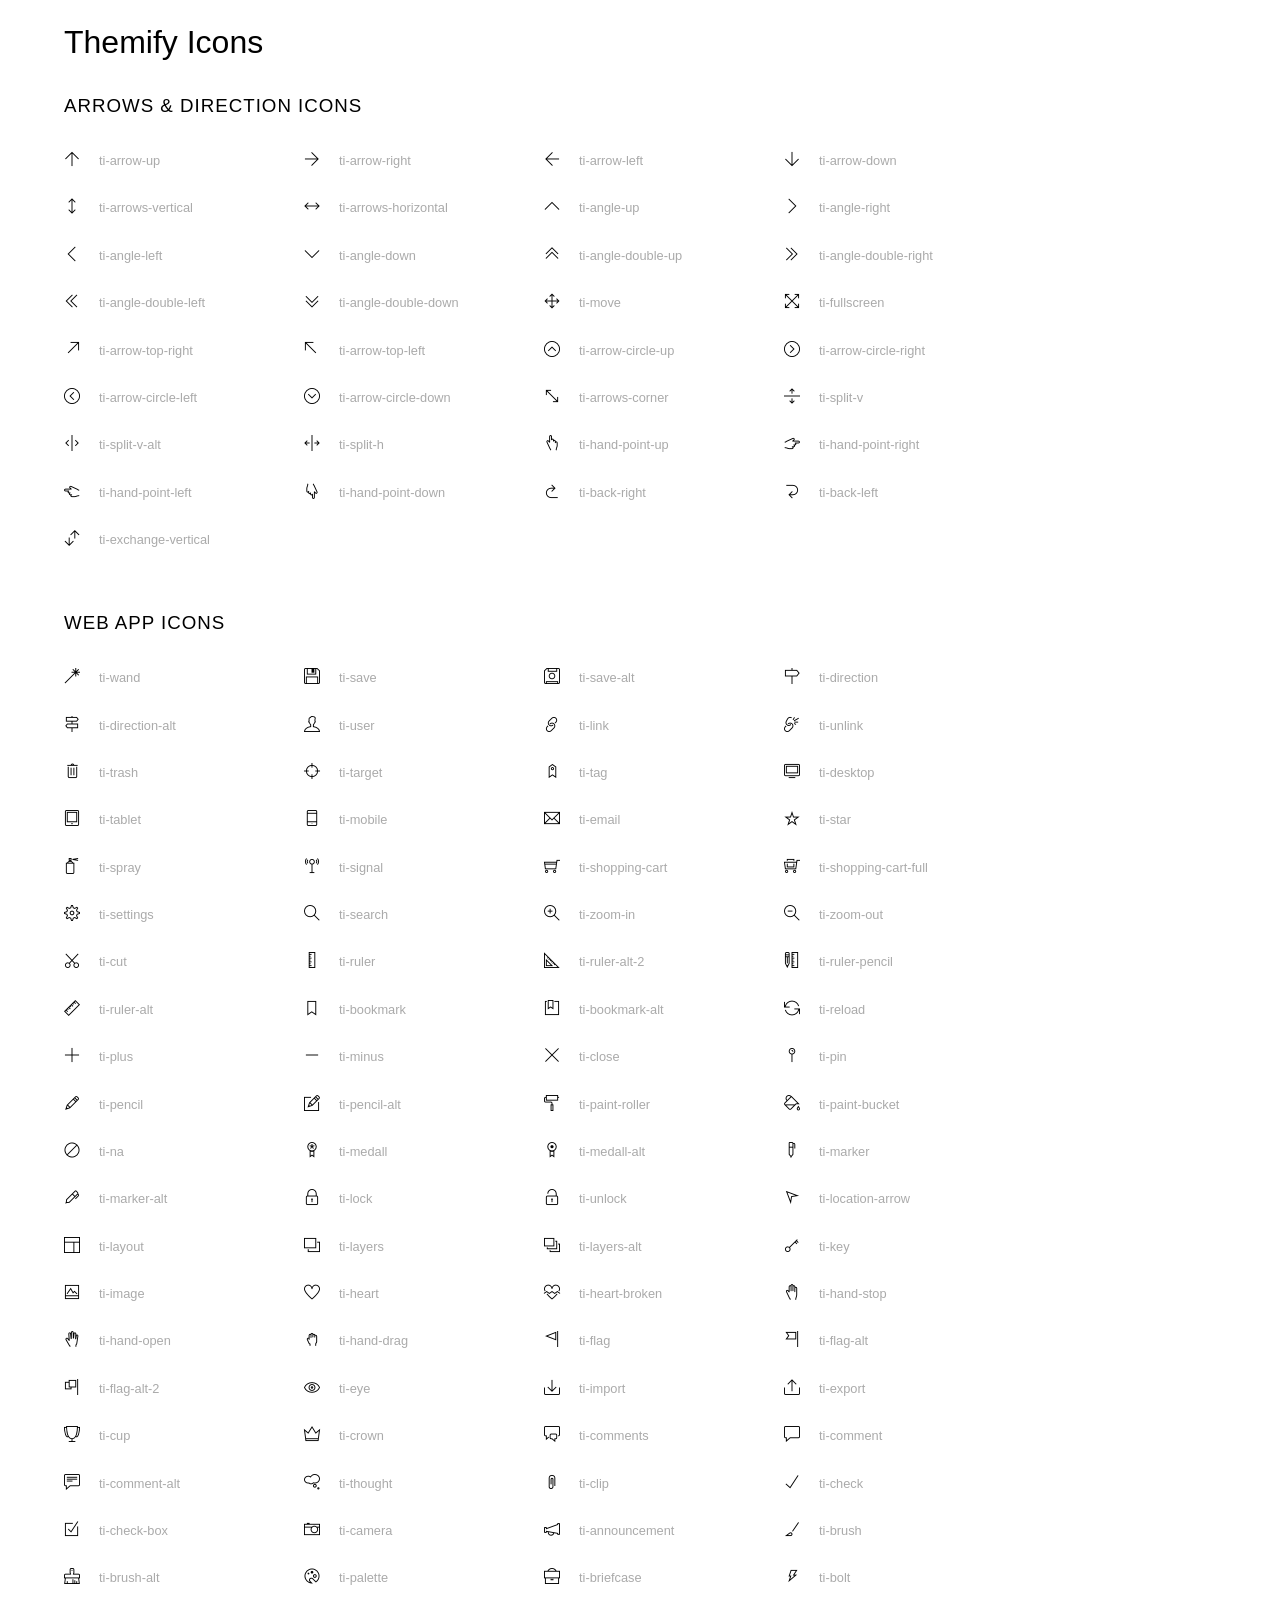
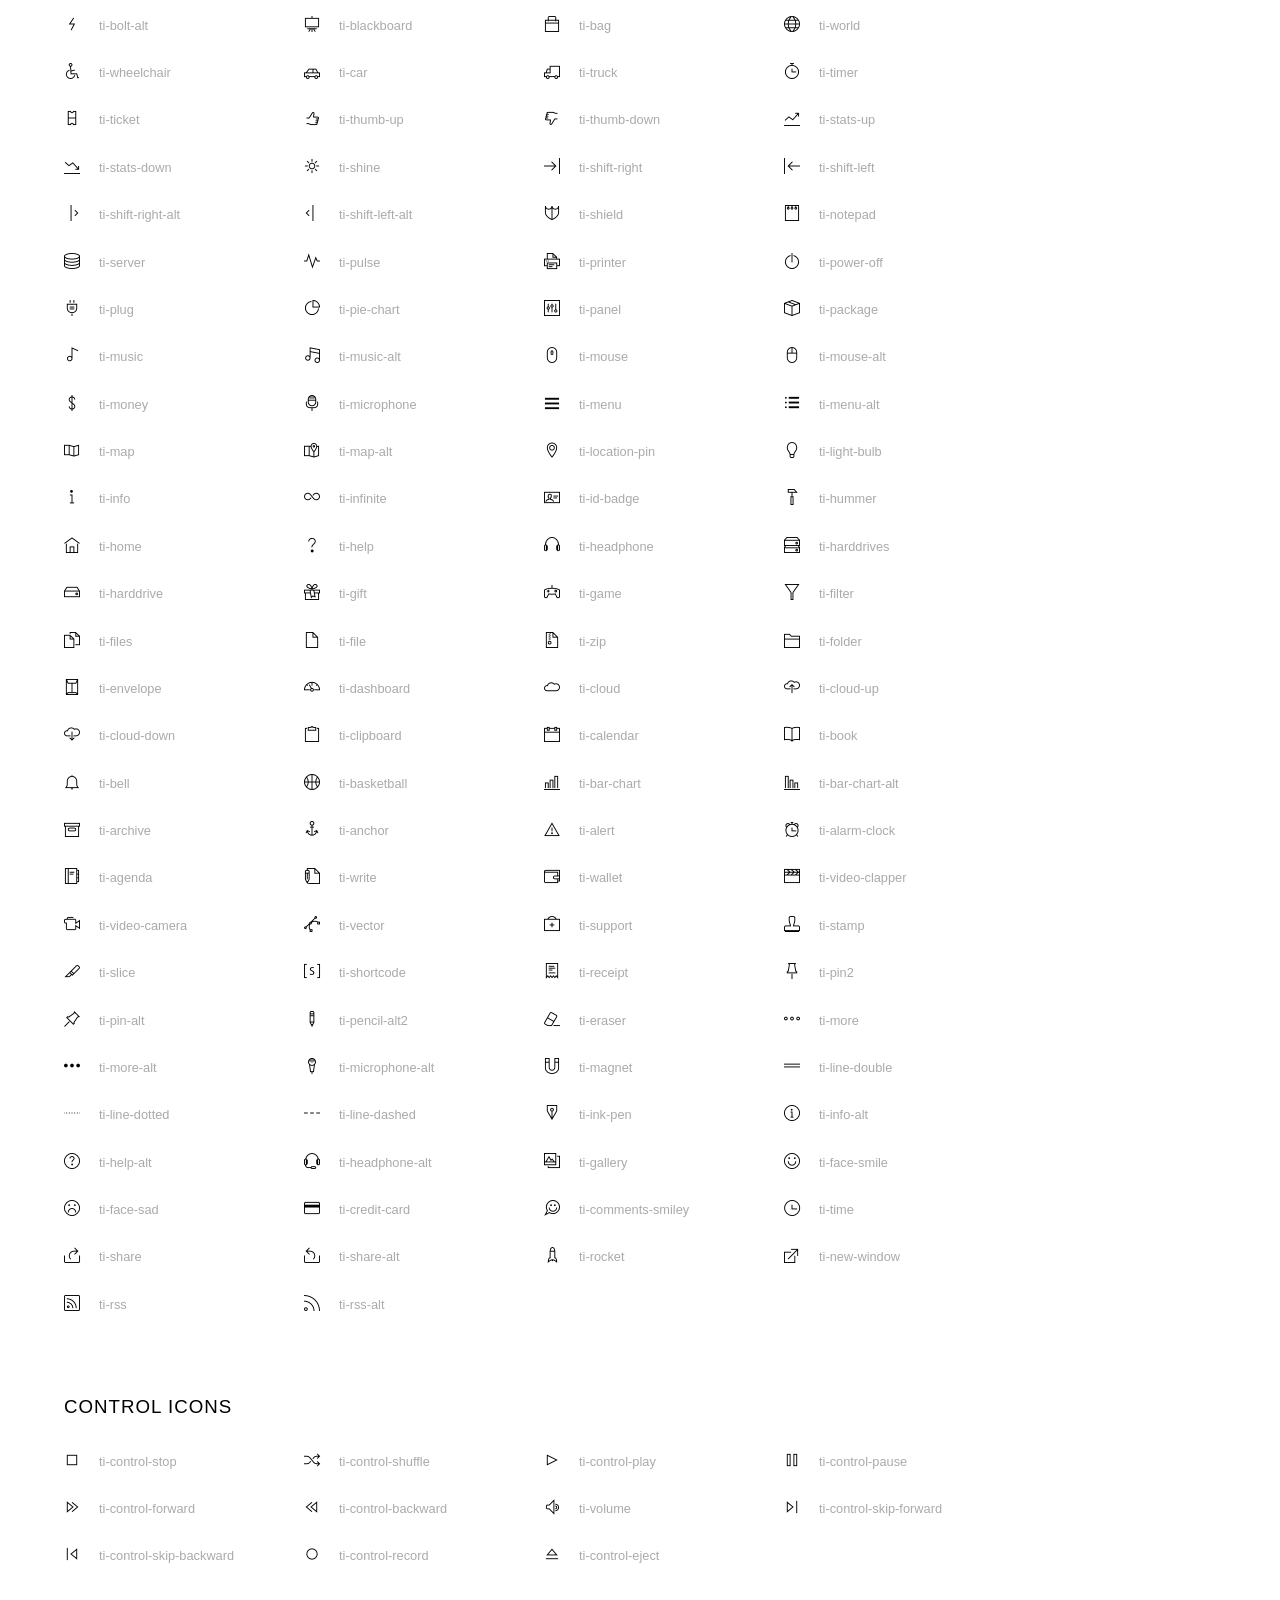
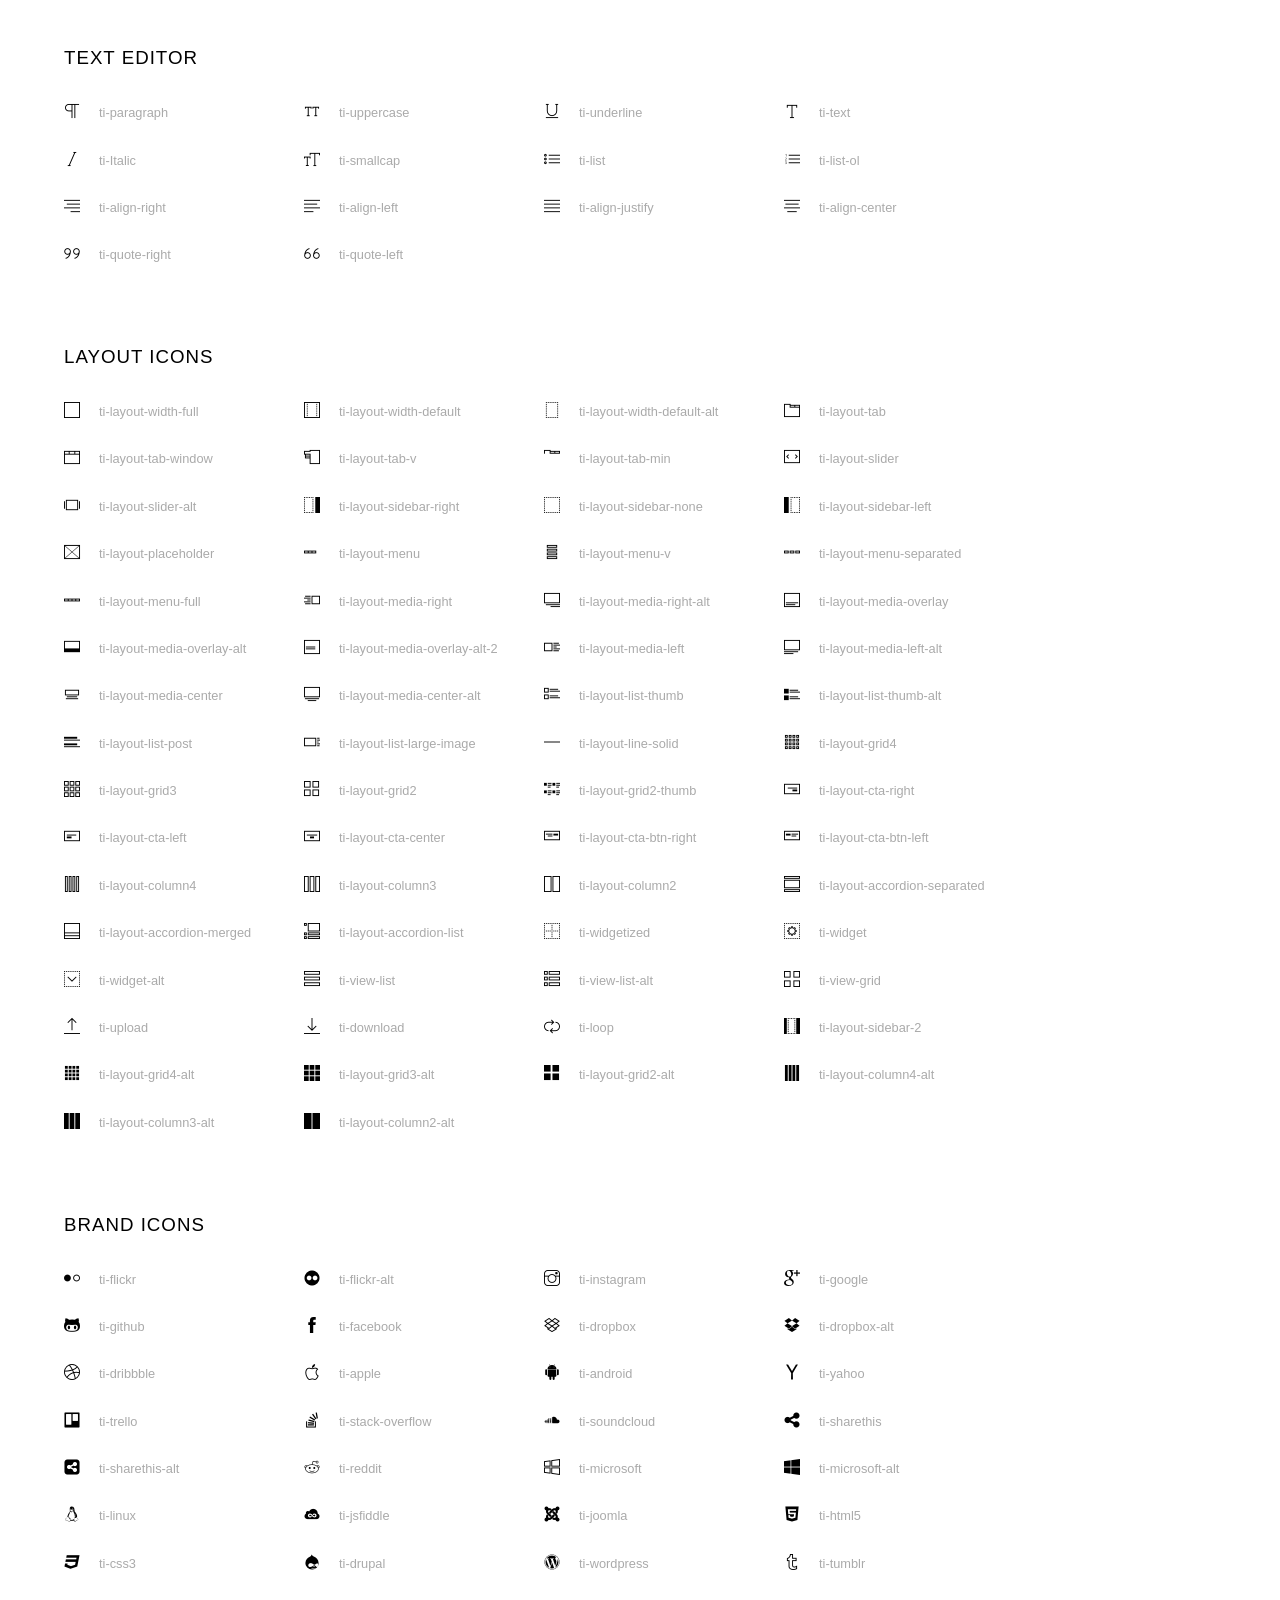
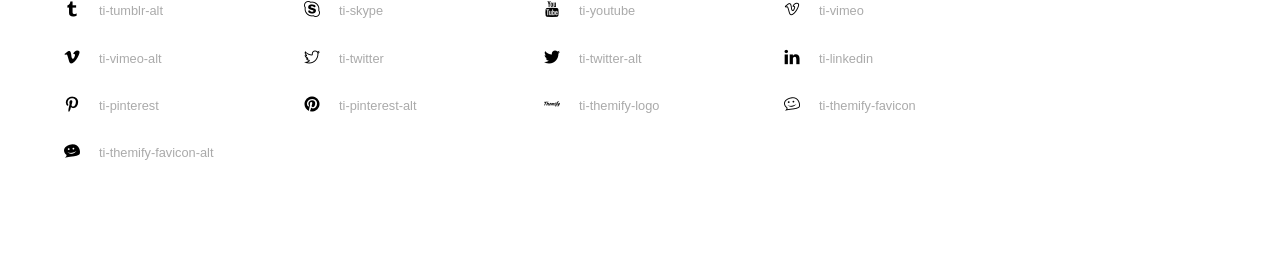
<file: w3_bands/assets/fonts/themify-icons/index.html>
<!doctype html>
<html>
<head>
	<meta charset="utf-8">
	<title>Themify Icon Font</title>
	<meta name="viewport" content="width=device-width">
	<link rel="stylesheet" href="demo-files/demo.css">
	<link rel="stylesheet" href="themify-icons.css">
	<!--[if lt IE 8]><!-->
	<link rel="stylesheet" href="ie7/ie7.css">
	<!--<![endif]-->
</head>
<body>
	<h1>Themify Icons</h1>

	<div class="icon-section">

		<div class="icon-section">
			<h3>Arrows &amp; Direction Icons </h3>

			<div class="icon-container">
				<span class="ti-arrow-up"></span><span class="icon-name"> ti-arrow-up</span>
			</div>
			<div class="icon-container">
				<span class="ti-arrow-right"></span><span class="icon-name"> ti-arrow-right</span>
			</div>
			<div class="icon-container">
				<span class="ti-arrow-left"></span><span class="icon-name"> ti-arrow-left</span>
			</div>
			<div class="icon-container">
				<span class="ti-arrow-down"></span><span class="icon-name"> ti-arrow-down</span>
			</div>
			<div class="icon-container">
				<span class="ti-arrows-vertical"></span><span class="icon-name"> ti-arrows-vertical</span>
			</div>
			<div class="icon-container">
				<span class="ti-arrows-horizontal"></span><span class="icon-name"> ti-arrows-horizontal</span>
			</div>
			<div class="icon-container">
				<span class="ti-angle-up"></span><span class="icon-name"> ti-angle-up</span>
			</div>
			<div class="icon-container">
				<span class="ti-angle-right"></span><span class="icon-name"> ti-angle-right</span>
			</div>
			<div class="icon-container">
				<span class="ti-angle-left"></span><span class="icon-name"> ti-angle-left</span>
			</div>
			<div class="icon-container">
				<span class="ti-angle-down"></span><span class="icon-name"> ti-angle-down</span>
			</div>	
			<div class="icon-container">
				<span class="ti-angle-double-up"></span><span class="icon-name"> ti-angle-double-up</span>
			</div>
			<div class="icon-container">
				<span class="ti-angle-double-right"></span><span class="icon-name"> ti-angle-double-right</span>
			</div>
			<div class="icon-container">
				<span class="ti-angle-double-left"></span><span class="icon-name"> ti-angle-double-left</span>
			</div>
			<div class="icon-container">
				<span class="ti-angle-double-down"></span><span class="icon-name"> ti-angle-double-down</span>
			</div>					
			<div class="icon-container">
				<span class="ti-move"></span><span class="icon-name"> ti-move</span>
			</div>
			<div class="icon-container">
				<span class="ti-fullscreen"></span><span class="icon-name"> ti-fullscreen</span>
			</div>
			<div class="icon-container">
				<span class="ti-arrow-top-right"></span><span class="icon-name"> ti-arrow-top-right</span>
			</div>
			<div class="icon-container">
				<span class="ti-arrow-top-left"></span><span class="icon-name"> ti-arrow-top-left</span>
			</div>
			<div class="icon-container">
				<span class="ti-arrow-circle-up"></span><span class="icon-name"> ti-arrow-circle-up</span>
			</div>
			<div class="icon-container">
				<span class="ti-arrow-circle-right"></span><span class="icon-name"> ti-arrow-circle-right</span>
			</div>
			<div class="icon-container">
				<span class="ti-arrow-circle-left"></span><span class="icon-name"> ti-arrow-circle-left</span>
			</div>
			<div class="icon-container">
				<span class="ti-arrow-circle-down"></span><span class="icon-name"> ti-arrow-circle-down</span>
			</div>
			<div class="icon-container">
				<span class="ti-arrows-corner"></span><span class="icon-name"> ti-arrows-corner</span>
			</div>
			<div class="icon-container">
				<span class="ti-split-v"></span><span class="icon-name"> ti-split-v</span>
			</div>

			<div class="icon-container">
				<span class="ti-split-v-alt"></span><span class="icon-name"> ti-split-v-alt</span>
			</div>
			<div class="icon-container">
				<span class="ti-split-h"></span><span class="icon-name"> ti-split-h</span>
			</div>
			<div class="icon-container">
				<span class="ti-hand-point-up"></span><span class="icon-name"> ti-hand-point-up</span>
			</div>
			<div class="icon-container">
				<span class="ti-hand-point-right"></span><span class="icon-name"> ti-hand-point-right</span>
			</div>
			<div class="icon-container">
				<span class="ti-hand-point-left"></span><span class="icon-name"> ti-hand-point-left</span>
			</div>
			<div class="icon-container">
				<span class="ti-hand-point-down"></span><span class="icon-name"> ti-hand-point-down</span>
			</div>
			<div class="icon-container">
				<span class="ti-back-right"></span><span class="icon-name"> ti-back-right</span>
			</div>
			<div class="icon-container">
				<span class="ti-back-left"></span><span class="icon-name"> ti-back-left</span>
			</div>
			<div class="icon-container">
				<span class="ti-exchange-vertical"></span><span class="icon-name"> ti-exchange-vertical</span>
			</div>

		</div> <!-- Arrows Icons -->



		<h3>Web App Icons</h3>
		
		<div class="icon-section">

			<div class="icon-container">
				<span class="ti-wand"></span><span class="icon-name"> ti-wand</span>
			</div>
			<div class="icon-container">
				<span class="ti-save"></span><span class="icon-name"> ti-save</span>
			</div>
			<div class="icon-container">
				<span class="ti-save-alt"></span><span class="icon-name"> ti-save-alt</span>
			</div>

			<div class="icon-container">
				<span class="ti-direction"></span><span class="icon-name"> ti-direction</span>
			</div>
			<div class="icon-container">
				<span class="ti-direction-alt"></span><span class="icon-name"> ti-direction-alt</span>
			</div>
			<div class="icon-container">
				<span class="ti-user"></span><span class="icon-name"> ti-user</span>
			</div>
			<div class="icon-container">
				<span class="ti-link"></span><span class="icon-name"> ti-link</span>
			</div>
			<div class="icon-container">
				<span class="ti-unlink"></span><span class="icon-name"> ti-unlink</span>
			</div>
			<div class="icon-container">
				<span class="ti-trash"></span><span class="icon-name"> ti-trash</span>
			</div>
			<div class="icon-container">
				<span class="ti-target"></span><span class="icon-name"> ti-target</span>
			</div>
			<div class="icon-container">
				<span class="ti-tag"></span><span class="icon-name"> ti-tag</span>
			</div>
			<div class="icon-container">
				<span class="ti-desktop"></span><span class="icon-name"> ti-desktop</span>
			</div>
			<div class="icon-container">
				<span class="ti-tablet"></span><span class="icon-name"> ti-tablet</span>
			</div>
			<div class="icon-container">
				<span class="ti-mobile"></span><span class="icon-name"> ti-mobile</span>
			</div>
			<div class="icon-container">
				<span class="ti-email"></span><span class="icon-name"> ti-email</span>
			</div>	
			<div class="icon-container">
				<span class="ti-star"></span><span class="icon-name"> ti-star</span>
			</div>
			<div class="icon-container">
				<span class="ti-spray"></span><span class="icon-name"> ti-spray</span>
			</div>
			<div class="icon-container">
				<span class="ti-signal"></span><span class="icon-name"> ti-signal</span>
			</div>
			<div class="icon-container">
				<span class="ti-shopping-cart"></span><span class="icon-name"> ti-shopping-cart</span>
			</div>
			<div class="icon-container">
				<span class="ti-shopping-cart-full"></span><span class="icon-name"> ti-shopping-cart-full</span>
			</div>
			<div class="icon-container">
				<span class="ti-settings"></span><span class="icon-name"> ti-settings</span>
			</div>
			<div class="icon-container">
				<span class="ti-search"></span><span class="icon-name"> ti-search</span>
			</div>
			<div class="icon-container">
				<span class="ti-zoom-in"></span><span class="icon-name"> ti-zoom-in</span>
			</div>
			<div class="icon-container">
				<span class="ti-zoom-out"></span><span class="icon-name"> ti-zoom-out</span>
			</div>
			<div class="icon-container">
				<span class="ti-cut"></span><span class="icon-name"> ti-cut</span>
			</div>
			<div class="icon-container">
				<span class="ti-ruler"></span><span class="icon-name"> ti-ruler</span>
			</div>
			<div class="icon-container">
				<span class="ti-ruler-alt-2"></span><span class="icon-name"> ti-ruler-alt-2</span>
			</div>			
			<div class="icon-container">
				<span class="ti-ruler-pencil"></span><span class="icon-name"> ti-ruler-pencil</span>
			</div>
			<div class="icon-container">
				<span class="ti-ruler-alt"></span><span class="icon-name"> ti-ruler-alt</span>
			</div>
			<div class="icon-container">
				<span class="ti-bookmark"></span><span class="icon-name"> ti-bookmark</span>
			</div>
			<div class="icon-container">
				<span class="ti-bookmark-alt"></span><span class="icon-name"> ti-bookmark-alt</span>
			</div>
			<div class="icon-container">
				<span class="ti-reload"></span><span class="icon-name"> ti-reload</span>
			</div>
			<div class="icon-container">
				<span class="ti-plus"></span><span class="icon-name"> ti-plus</span>
			</div>
			<div class="icon-container">
				<span class="ti-minus"></span><span class="icon-name"> ti-minus</span>
			</div>
			<div class="icon-container">
				<span class="ti-close"></span><span class="icon-name"> ti-close</span>
			</div>			
			<div class="icon-container">
				<span class="ti-pin"></span><span class="icon-name"> ti-pin</span>
			</div>
			<div class="icon-container">
				<span class="ti-pencil"></span><span class="icon-name"> ti-pencil</span>
			</div>
					
		  	<div class="icon-container">
				<span class="ti-pencil-alt"></span><span class="icon-name"> ti-pencil-alt</span>
			</div>
			<div class="icon-container">
				<span class="ti-paint-roller"></span><span class="icon-name"> ti-paint-roller</span>
			</div>
			<div class="icon-container">
				<span class="ti-paint-bucket"></span><span class="icon-name"> ti-paint-bucket</span>
			</div>
			<div class="icon-container">
				<span class="ti-na"></span><span class="icon-name"> ti-na</span>
			</div>
			<div class="icon-container">
				<span class="ti-medall"></span><span class="icon-name"> ti-medall</span>
			</div>
			<div class="icon-container">
				<span class="ti-medall-alt"></span><span class="icon-name"> ti-medall-alt</span>
			</div>
			<div class="icon-container">
				<span class="ti-marker"></span><span class="icon-name"> ti-marker</span>
			</div>
			<div class="icon-container">
				<span class="ti-marker-alt"></span><span class="icon-name"> ti-marker-alt</span>
			</div>

			<div class="icon-container">
				<span class="ti-lock"></span><span class="icon-name"> ti-lock</span>
			</div>
			<div class="icon-container">
				<span class="ti-unlock"></span><span class="icon-name"> ti-unlock</span>
			</div>
			<div class="icon-container">
				<span class="ti-location-arrow"></span><span class="icon-name"> ti-location-arrow</span>
			</div>
			<div class="icon-container">
				<span class="ti-layout"></span><span class="icon-name"> ti-layout</span>
			</div>
			<div class="icon-container">
				<span class="ti-layers"></span><span class="icon-name"> ti-layers</span>
			</div>
			<div class="icon-container">
				<span class="ti-layers-alt"></span><span class="icon-name"> ti-layers-alt</span>
			</div>
			<div class="icon-container">
				<span class="ti-key"></span><span class="icon-name"> ti-key</span>
			</div>
			<div class="icon-container">
				<span class="ti-image"></span><span class="icon-name"> ti-image</span>
			</div>
			<div class="icon-container">
				<span class="ti-heart"></span><span class="icon-name"> ti-heart</span>
			</div>
			<div class="icon-container">
				<span class="ti-heart-broken"></span><span class="icon-name"> ti-heart-broken</span>
			</div>
			<div class="icon-container">
				<span class="ti-hand-stop"></span><span class="icon-name"> ti-hand-stop</span>
			</div>
			<div class="icon-container">
				<span class="ti-hand-open"></span><span class="icon-name"> ti-hand-open</span>
			</div>
			<div class="icon-container">
				<span class="ti-hand-drag"></span><span class="icon-name"> ti-hand-drag</span>
			</div>
			<div class="icon-container">
				<span class="ti-flag"></span><span class="icon-name"> ti-flag</span>
			</div>
			<div class="icon-container">
				<span class="ti-flag-alt"></span><span class="icon-name"> ti-flag-alt</span>
			</div>
			<div class="icon-container">
				<span class="ti-flag-alt-2"></span><span class="icon-name"> ti-flag-alt-2</span>
			</div>
			<div class="icon-container">
				<span class="ti-eye"></span><span class="icon-name"> ti-eye</span>
			</div>
			<div class="icon-container">
				<span class="ti-import"></span><span class="icon-name"> ti-import</span>
			</div>			
			<div class="icon-container">
				<span class="ti-export"></span><span class="icon-name"> ti-export</span>
			</div>
			<div class="icon-container">
				<span class="ti-cup"></span><span class="icon-name"> ti-cup</span>
			</div>
			<div class="icon-container">
				<span class="ti-crown"></span><span class="icon-name"> ti-crown</span>
			</div>
			<div class="icon-container">
				<span class="ti-comments"></span><span class="icon-name"> ti-comments</span>
			</div>
			<div class="icon-container">
				<span class="ti-comment"></span><span class="icon-name"> ti-comment</span>
			</div>
			<div class="icon-container">
				<span class="ti-comment-alt"></span><span class="icon-name"> ti-comment-alt</span>
			</div>
			<div class="icon-container">
				<span class="ti-thought"></span><span class="icon-name"> ti-thought</span>
			</div>			
			<div class="icon-container">
				<span class="ti-clip"></span><span class="icon-name"> ti-clip</span>
			</div>

			<div class="icon-container">
				<span class="ti-check"></span><span class="icon-name"> ti-check</span>
			</div>
			<div class="icon-container">
				<span class="ti-check-box"></span><span class="icon-name"> ti-check-box</span>
			</div>
			<div class="icon-container">
				<span class="ti-camera"></span><span class="icon-name"> ti-camera</span>
			</div>
			<div class="icon-container">
				<span class="ti-announcement"></span><span class="icon-name"> ti-announcement</span>
			</div>
			<div class="icon-container">
				<span class="ti-brush"></span><span class="icon-name"> ti-brush</span>
			</div>
			<div class="icon-container">
				<span class="ti-brush-alt"></span><span class="icon-name"> ti-brush-alt</span>
			</div>
			<div class="icon-container">
				<span class="ti-palette"></span><span class="icon-name"> ti-palette</span>
			</div>			
			<div class="icon-container">
				<span class="ti-briefcase"></span><span class="icon-name"> ti-briefcase</span>
			</div>
			<div class="icon-container">
				<span class="ti-bolt"></span><span class="icon-name"> ti-bolt</span>
			</div>
			<div class="icon-container">
				<span class="ti-bolt-alt"></span><span class="icon-name"> ti-bolt-alt</span>
			</div>
			<div class="icon-container">
				<span class="ti-blackboard"></span><span class="icon-name"> ti-blackboard</span>
			</div>
			<div class="icon-container">
				<span class="ti-bag"></span><span class="icon-name"> ti-bag</span>
			</div>
			<div class="icon-container">
				<span class="ti-world"></span><span class="icon-name"> ti-world</span>
			</div>
			<div class="icon-container">
				<span class="ti-wheelchair"></span><span class="icon-name"> ti-wheelchair</span>
			</div>
			<div class="icon-container">
				<span class="ti-car"></span><span class="icon-name"> ti-car</span>
			</div>
			<div class="icon-container">
				<span class="ti-truck"></span><span class="icon-name"> ti-truck</span>
			</div>
			<div class="icon-container">
				<span class="ti-timer"></span><span class="icon-name"> ti-timer</span>
			</div>
			<div class="icon-container">
				<span class="ti-ticket"></span><span class="icon-name"> ti-ticket</span>
			</div>
			<div class="icon-container">
				<span class="ti-thumb-up"></span><span class="icon-name"> ti-thumb-up</span>
			</div>
			<div class="icon-container">
				<span class="ti-thumb-down"></span><span class="icon-name"> ti-thumb-down</span>
			</div>

			<div class="icon-container">
				<span class="ti-stats-up"></span><span class="icon-name"> ti-stats-up</span>
			</div>
			<div class="icon-container">
				<span class="ti-stats-down"></span><span class="icon-name"> ti-stats-down</span>
			</div>
			<div class="icon-container">
				<span class="ti-shine"></span><span class="icon-name"> ti-shine</span>
			</div>
			<div class="icon-container">
				<span class="ti-shift-right"></span><span class="icon-name"> ti-shift-right</span>
			</div>
			<div class="icon-container">
				<span class="ti-shift-left"></span><span class="icon-name"> ti-shift-left</span>
			</div>

			<div class="icon-container">
				<span class="ti-shift-right-alt"></span><span class="icon-name"> ti-shift-right-alt</span>
			</div>
			<div class="icon-container">
				<span class="ti-shift-left-alt"></span><span class="icon-name"> ti-shift-left-alt</span>
			</div>
			<div class="icon-container">
				<span class="ti-shield"></span><span class="icon-name"> ti-shield</span>
			</div>
			<div class="icon-container">
				<span class="ti-notepad"></span><span class="icon-name"> ti-notepad</span>
			</div>
			<div class="icon-container">
				<span class="ti-server"></span><span class="icon-name"> ti-server</span>
			</div>

			<div class="icon-container">
				<span class="ti-pulse"></span><span class="icon-name"> ti-pulse</span>
			</div>
			<div class="icon-container">
				<span class="ti-printer"></span><span class="icon-name"> ti-printer</span>
			</div>
			<div class="icon-container">
				<span class="ti-power-off"></span><span class="icon-name"> ti-power-off</span>
			</div>
			<div class="icon-container">
				<span class="ti-plug"></span><span class="icon-name"> ti-plug</span>
			</div>
			<div class="icon-container">
				<span class="ti-pie-chart"></span><span class="icon-name"> ti-pie-chart</span>
			</div>

			<div class="icon-container">
				<span class="ti-panel"></span><span class="icon-name"> ti-panel</span>
			</div>
			<div class="icon-container">
				<span class="ti-package"></span><span class="icon-name"> ti-package</span>
			</div>
			<div class="icon-container">
				<span class="ti-music"></span><span class="icon-name"> ti-music</span>
			</div>
			<div class="icon-container">
				<span class="ti-music-alt"></span><span class="icon-name"> ti-music-alt</span>
			</div>
			<div class="icon-container">
				<span class="ti-mouse"></span><span class="icon-name"> ti-mouse</span>
			</div>
			<div class="icon-container">
				<span class="ti-mouse-alt"></span><span class="icon-name"> ti-mouse-alt</span>
			</div>
			<div class="icon-container">
				<span class="ti-money"></span><span class="icon-name"> ti-money</span>
			</div>
			<div class="icon-container">
				<span class="ti-microphone"></span><span class="icon-name"> ti-microphone</span>
			</div>
			<div class="icon-container">
				<span class="ti-menu"></span><span class="icon-name"> ti-menu</span>
			</div>
			<div class="icon-container">
				<span class="ti-menu-alt"></span><span class="icon-name"> ti-menu-alt</span>
			</div>
			<div class="icon-container">
				<span class="ti-map"></span><span class="icon-name"> ti-map</span>
			</div>
			<div class="icon-container">
				<span class="ti-map-alt"></span><span class="icon-name"> ti-map-alt</span>
			</div>

			<div class="icon-container">
				<span class="ti-location-pin"></span><span class="icon-name"> ti-location-pin</span>
			</div>

			<div class="icon-container">
				<span class="ti-light-bulb"></span><span class="icon-name"> ti-light-bulb</span>
			</div>
			<div class="icon-container">
				<span class="ti-info"></span><span class="icon-name"> ti-info</span>
			</div>
			<div class="icon-container">
				<span class="ti-infinite"></span><span class="icon-name"> ti-infinite</span>
			</div>
			<div class="icon-container">
				<span class="ti-id-badge"></span><span class="icon-name"> ti-id-badge</span>
			</div>
			<div class="icon-container">
				<span class="ti-hummer"></span><span class="icon-name"> ti-hummer</span>
			</div>
			<div class="icon-container">
				<span class="ti-home"></span><span class="icon-name"> ti-home</span>
			</div>
			<div class="icon-container">
				<span class="ti-help"></span><span class="icon-name"> ti-help</span>
			</div>
			<div class="icon-container">
				<span class="ti-headphone"></span><span class="icon-name"> ti-headphone</span>
			</div>
			<div class="icon-container">
				<span class="ti-harddrives"></span><span class="icon-name"> ti-harddrives</span>
			</div>
			<div class="icon-container">
				<span class="ti-harddrive"></span><span class="icon-name"> ti-harddrive</span>
			</div>
			<div class="icon-container">
				<span class="ti-gift"></span><span class="icon-name"> ti-gift</span>
			</div>
			<div class="icon-container">
				<span class="ti-game"></span><span class="icon-name"> ti-game</span>
			</div>
			<div class="icon-container">
				<span class="ti-filter"></span><span class="icon-name"> ti-filter</span>
			</div>
			<div class="icon-container">
				<span class="ti-files"></span><span class="icon-name"> ti-files</span>
			</div>
			<div class="icon-container">
				<span class="ti-file"></span><span class="icon-name"> ti-file</span>
			</div>
			<div class="icon-container">
				<span class="ti-zip"></span><span class="icon-name"> ti-zip</span>
			</div>
			<div class="icon-container">
				<span class="ti-folder"></span><span class="icon-name"> ti-folder</span>
			</div>			
			<div class="icon-container">
				<span class="ti-envelope"></span><span class="icon-name"> ti-envelope</span>
			</div>


			<div class="icon-container">
				<span class="ti-dashboard"></span><span class="icon-name"> ti-dashboard</span>
			</div>
			<div class="icon-container">
				<span class="ti-cloud"></span><span class="icon-name"> ti-cloud</span>
			</div>
			<div class="icon-container">
				<span class="ti-cloud-up"></span><span class="icon-name"> ti-cloud-up</span>
			</div>
			<div class="icon-container">
				<span class="ti-cloud-down"></span><span class="icon-name"> ti-cloud-down</span>
			</div>
			<div class="icon-container">
				<span class="ti-clipboard"></span><span class="icon-name"> ti-clipboard</span>
			</div>
			<div class="icon-container">
				<span class="ti-calendar"></span><span class="icon-name"> ti-calendar</span>
			</div>
			<div class="icon-container">
				<span class="ti-book"></span><span class="icon-name"> ti-book</span>
			</div>
			<div class="icon-container">
				<span class="ti-bell"></span><span class="icon-name"> ti-bell</span>
			</div>
			<div class="icon-container">
				<span class="ti-basketball"></span><span class="icon-name"> ti-basketball</span>
			</div>
			<div class="icon-container">
				<span class="ti-bar-chart"></span><span class="icon-name"> ti-bar-chart</span>
			</div>
			<div class="icon-container">
				<span class="ti-bar-chart-alt"></span><span class="icon-name"> ti-bar-chart-alt</span>
			</div>


			<div class="icon-container">
				<span class="ti-archive"></span><span class="icon-name"> ti-archive</span>
			</div>
			<div class="icon-container">
				<span class="ti-anchor"></span><span class="icon-name"> ti-anchor</span>
			</div>

			<div class="icon-container">
				<span class="ti-alert"></span><span class="icon-name"> ti-alert</span>
			</div>
			<div class="icon-container">
				<span class="ti-alarm-clock"></span><span class="icon-name"> ti-alarm-clock</span>
			</div>
			<div class="icon-container">
				<span class="ti-agenda"></span><span class="icon-name"> ti-agenda</span>
			</div>
			<div class="icon-container">
				<span class="ti-write"></span><span class="icon-name"> ti-write</span>
			</div>

			<div class="icon-container">
				<span class="ti-wallet"></span><span class="icon-name"> ti-wallet</span>
			</div>
			<div class="icon-container">
				<span class="ti-video-clapper"></span><span class="icon-name"> ti-video-clapper</span>
			</div>
			<div class="icon-container">
				<span class="ti-video-camera"></span><span class="icon-name"> ti-video-camera</span>
			</div>
			<div class="icon-container">
				<span class="ti-vector"></span><span class="icon-name"> ti-vector</span>
			</div>

			<div class="icon-container">
				<span class="ti-support"></span><span class="icon-name"> ti-support</span>
			</div>
			<div class="icon-container">
				<span class="ti-stamp"></span><span class="icon-name"> ti-stamp</span>
			</div>
			<div class="icon-container">
				<span class="ti-slice"></span><span class="icon-name"> ti-slice</span>
			</div>
			<div class="icon-container">
				<span class="ti-shortcode"></span><span class="icon-name"> ti-shortcode</span>
			</div>
			<div class="icon-container">
				<span class="ti-receipt"></span><span class="icon-name"> ti-receipt</span>
			</div>
			<div class="icon-container">
				<span class="ti-pin2"></span><span class="icon-name"> ti-pin2</span>
			</div>
			<div class="icon-container">
				<span class="ti-pin-alt"></span><span class="icon-name"> ti-pin-alt</span>
			</div>
			<div class="icon-container">
				<span class="ti-pencil-alt2"></span><span class="icon-name"> ti-pencil-alt2</span>
			</div>
			<div class="icon-container">
				<span class="ti-eraser"></span><span class="icon-name"> ti-eraser</span>
			</div>			
			<div class="icon-container">
				<span class="ti-more"></span><span class="icon-name"> ti-more</span>
			</div>
			<div class="icon-container">
				<span class="ti-more-alt"></span><span class="icon-name"> ti-more-alt</span>
			</div>
			<div class="icon-container">
				<span class="ti-microphone-alt"></span><span class="icon-name"> ti-microphone-alt</span>
			</div>
			<div class="icon-container">
				<span class="ti-magnet"></span><span class="icon-name"> ti-magnet</span>
			</div>
			<div class="icon-container">
				<span class="ti-line-double"></span><span class="icon-name"> ti-line-double</span>
			</div>
			<div class="icon-container">
				<span class="ti-line-dotted"></span><span class="icon-name"> ti-line-dotted</span>
			</div>
			<div class="icon-container">
				<span class="ti-line-dashed"></span><span class="icon-name"> ti-line-dashed</span>
			</div>

			<div class="icon-container">
				<span class="ti-ink-pen"></span><span class="icon-name"> ti-ink-pen</span>
			</div>
			<div class="icon-container">
				<span class="ti-info-alt"></span><span class="icon-name"> ti-info-alt</span>
			</div>
			<div class="icon-container">
				<span class="ti-help-alt"></span><span class="icon-name"> ti-help-alt</span>
			</div>
			<div class="icon-container">
				<span class="ti-headphone-alt"></span><span class="icon-name"> ti-headphone-alt</span>
			</div>

			<div class="icon-container">
				<span class="ti-gallery"></span><span class="icon-name"> ti-gallery</span>
			</div>
			<div class="icon-container">
				<span class="ti-face-smile"></span><span class="icon-name"> ti-face-smile</span>
			</div>
			<div class="icon-container">
				<span class="ti-face-sad"></span><span class="icon-name"> ti-face-sad</span>
			</div>
			<div class="icon-container">
				<span class="ti-credit-card"></span><span class="icon-name"> ti-credit-card</span>
			</div>
			<div class="icon-container">
				<span class="ti-comments-smiley"></span><span class="icon-name"> ti-comments-smiley</span>
			</div>
			<div class="icon-container">
				<span class="ti-time"></span><span class="icon-name"> ti-time</span>
			</div>
			<div class="icon-container">
				<span class="ti-share"></span><span class="icon-name"> ti-share</span>
			</div>
			<div class="icon-container">
				<span class="ti-share-alt"></span><span class="icon-name"> ti-share-alt</span>
			</div>
			<div class="icon-container">
				<span class="ti-rocket"></span><span class="icon-name"> ti-rocket</span>
			</div>

			<div class="icon-container">
				<span class="ti-new-window"></span><span class="icon-name"> ti-new-window</span>
			</div>

			<div class="icon-container">
				<span class="ti-rss"></span><span class="icon-name"> ti-rss</span>
			</div>

			<div class="icon-container">
				<span class="ti-rss-alt"></span><span class="icon-name"> ti-rss-alt</span>
			</div>
			
		</div><!-- Web App Icons -->


		<div class="icon-section">
			<h3>Control Icons</h3>
			<div class="icon-container">
				<span class="ti-control-stop"></span><span class="icon-name"> ti-control-stop</span>
			</div>
			<div class="icon-container">
				<span class="ti-control-shuffle"></span><span class="icon-name"> ti-control-shuffle</span>
			</div>
			<div class="icon-container">
				<span class="ti-control-play"></span><span class="icon-name"> ti-control-play</span>
			</div>
			<div class="icon-container">
				<span class="ti-control-pause"></span><span class="icon-name"> ti-control-pause</span>
			</div>
			<div class="icon-container">
				<span class="ti-control-forward"></span><span class="icon-name"> ti-control-forward</span>
			</div>
			<div class="icon-container">
				<span class="ti-control-backward"></span><span class="icon-name"> ti-control-backward</span>
			</div>	
			<div class="icon-container">
				<span class="ti-volume"></span><span class="icon-name"> ti-volume</span>
			</div>
			<div class="icon-container">
				<span class="ti-control-skip-forward"></span><span class="icon-name"> ti-control-skip-forward</span>
			</div>
			<div class="icon-container">
				<span class="ti-control-skip-backward"></span><span class="icon-name"> ti-control-skip-backward</span>
			</div>
			<div class="icon-container">
				<span class="ti-control-record"></span><span class="icon-name"> ti-control-record</span>
			</div>
			<div class="icon-container">
				<span class="ti-control-eject"></span><span class="icon-name"> ti-control-eject</span>
			</div>			
		</div> <!-- Control Icons -->


		<div class="icon-section">
			<h3>Text Editor</h3>

			<div class="icon-container">
				<span class="ti-paragraph"></span><span class="icon-name"> ti-paragraph</span>
			</div>
			<div class="icon-container">
				<span class="ti-uppercase"></span><span class="icon-name"> ti-uppercase</span>
			</div>

			<div class="icon-container">
				<span class="ti-underline"></span><span class="icon-name"> ti-underline</span>
			</div>
			<div class="icon-container">
				<span class="ti-text"></span><span class="icon-name"> ti-text</span>
			</div>
			<div class="icon-container">
				<span class="ti-Italic"></span><span class="icon-name"> ti-Italic</span>
			</div>
			<div class="icon-container">
				<span class="ti-smallcap"></span><span class="icon-name"> ti-smallcap</span>
			</div>
			<div class="icon-container">
				<span class="ti-list"></span><span class="icon-name"> ti-list</span>
			</div>
			<div class="icon-container">
				<span class="ti-list-ol"></span><span class="icon-name"> ti-list-ol</span>
			</div>
			<div class="icon-container">
				<span class="ti-align-right"></span><span class="icon-name"> ti-align-right</span>
			</div>
			<div class="icon-container">
				<span class="ti-align-left"></span><span class="icon-name"> ti-align-left</span>
			</div>
			<div class="icon-container">
				<span class="ti-align-justify"></span><span class="icon-name"> ti-align-justify</span>
			</div>
			<div class="icon-container">
				<span class="ti-align-center"></span><span class="icon-name"> ti-align-center</span>
			</div>
			<div class="icon-container">
				<span class="ti-quote-right"></span><span class="icon-name"> ti-quote-right</span>
			</div>
			<div class="icon-container">
				<span class="ti-quote-left"></span><span class="icon-name"> ti-quote-left</span>
			</div>

		</div> <!-- Text Editor -->



		<div class="icon-section">
			<h3>Layout Icons</h3>
			<div class="icon-container">
				<span class="ti-layout-width-full"></span><span class="icon-name"> ti-layout-width-full</span>
			</div>
			<div class="icon-container">
				<span class="ti-layout-width-default"></span><span class="icon-name"> ti-layout-width-default</span>
			</div>
			<div class="icon-container">
				<span class="ti-layout-width-default-alt"></span><span class="icon-name"> ti-layout-width-default-alt</span>
			</div>
			<div class="icon-container">
				<span class="ti-layout-tab"></span><span class="icon-name"> ti-layout-tab</span>
			</div>
			<div class="icon-container">
				<span class="ti-layout-tab-window"></span><span class="icon-name"> ti-layout-tab-window</span>
			</div>
			<div class="icon-container">
				<span class="ti-layout-tab-v"></span><span class="icon-name"> ti-layout-tab-v</span>
			</div>
			<div class="icon-container">
				<span class="ti-layout-tab-min"></span><span class="icon-name"> ti-layout-tab-min</span>
			</div>
			<div class="icon-container">
				<span class="ti-layout-slider"></span><span class="icon-name"> ti-layout-slider</span>
			</div>
			<div class="icon-container">
				<span class="ti-layout-slider-alt"></span><span class="icon-name"> ti-layout-slider-alt</span>
			</div>
			<div class="icon-container">
				<span class="ti-layout-sidebar-right"></span><span class="icon-name"> ti-layout-sidebar-right</span>
			</div>
			<div class="icon-container">
				<span class="ti-layout-sidebar-none"></span><span class="icon-name"> ti-layout-sidebar-none</span>
			</div>
			<div class="icon-container">
				<span class="ti-layout-sidebar-left"></span><span class="icon-name"> ti-layout-sidebar-left</span>
			</div>
			<div class="icon-container">
				<span class="ti-layout-placeholder"></span><span class="icon-name"> ti-layout-placeholder</span>
			</div>
			<div class="icon-container">
				<span class="ti-layout-menu"></span><span class="icon-name"> ti-layout-menu</span>
			</div>
			<div class="icon-container">
				<span class="ti-layout-menu-v"></span><span class="icon-name"> ti-layout-menu-v</span>
			</div>
			<div class="icon-container">
				<span class="ti-layout-menu-separated"></span><span class="icon-name"> ti-layout-menu-separated</span>
			</div>
			<div class="icon-container">
				<span class="ti-layout-menu-full"></span><span class="icon-name"> ti-layout-menu-full</span>
			</div>
			<div class="icon-container">
				<span class="ti-layout-media-right"></span><span class="icon-name"> ti-layout-media-right</span>
			</div>
			<div class="icon-container">
				<span class="ti-layout-media-right-alt"></span><span class="icon-name"> ti-layout-media-right-alt</span>
			</div>
			<div class="icon-container">
				<span class="ti-layout-media-overlay"></span><span class="icon-name"> ti-layout-media-overlay</span>
			</div>
			<div class="icon-container">
				<span class="ti-layout-media-overlay-alt"></span><span class="icon-name"> ti-layout-media-overlay-alt</span>
			</div>
			<div class="icon-container">
				<span class="ti-layout-media-overlay-alt-2"></span><span class="icon-name"> ti-layout-media-overlay-alt-2</span>
			</div>
			<div class="icon-container">
				<span class="ti-layout-media-left"></span><span class="icon-name"> ti-layout-media-left</span>
			</div>
			<div class="icon-container">
				<span class="ti-layout-media-left-alt"></span><span class="icon-name"> ti-layout-media-left-alt</span>
			</div>
			<div class="icon-container">
				<span class="ti-layout-media-center"></span><span class="icon-name"> ti-layout-media-center</span>
			</div>
			<div class="icon-container">
				<span class="ti-layout-media-center-alt"></span><span class="icon-name"> ti-layout-media-center-alt</span>
			</div>
			<div class="icon-container">
				<span class="ti-layout-list-thumb"></span><span class="icon-name"> ti-layout-list-thumb</span>
			</div>
			<div class="icon-container">
				<span class="ti-layout-list-thumb-alt"></span><span class="icon-name"> ti-layout-list-thumb-alt</span>
			</div>
			<div class="icon-container">
				<span class="ti-layout-list-post"></span><span class="icon-name"> ti-layout-list-post</span>
			</div>
			<div class="icon-container">
				<span class="ti-layout-list-large-image"></span><span class="icon-name"> ti-layout-list-large-image</span>
			</div>
			<div class="icon-container">
				<span class="ti-layout-line-solid"></span><span class="icon-name"> ti-layout-line-solid</span>
			</div>
			<div class="icon-container">
				<span class="ti-layout-grid4"></span><span class="icon-name"> ti-layout-grid4</span>
			</div>
			<div class="icon-container">
				<span class="ti-layout-grid3"></span><span class="icon-name"> ti-layout-grid3</span>
			</div>
			<div class="icon-container">
				<span class="ti-layout-grid2"></span><span class="icon-name"> ti-layout-grid2</span>
			</div>
			<div class="icon-container">
				<span class="ti-layout-grid2-thumb"></span><span class="icon-name"> ti-layout-grid2-thumb</span>
			</div>
			<div class="icon-container">
				<span class="ti-layout-cta-right"></span><span class="icon-name"> ti-layout-cta-right</span>
			</div>
			<div class="icon-container">
				<span class="ti-layout-cta-left"></span><span class="icon-name"> ti-layout-cta-left</span>
			</div>
			<div class="icon-container">
				<span class="ti-layout-cta-center"></span><span class="icon-name"> ti-layout-cta-center</span>
			</div>
			<div class="icon-container">
				<span class="ti-layout-cta-btn-right"></span><span class="icon-name"> ti-layout-cta-btn-right</span>
			</div>
			<div class="icon-container">
				<span class="ti-layout-cta-btn-left"></span><span class="icon-name"> ti-layout-cta-btn-left</span>
			</div>
			<div class="icon-container">
				<span class="ti-layout-column4"></span><span class="icon-name"> ti-layout-column4</span>
			</div>
			<div class="icon-container">
				<span class="ti-layout-column3"></span><span class="icon-name"> ti-layout-column3</span>
			</div>
			<div class="icon-container">
				<span class="ti-layout-column2"></span><span class="icon-name"> ti-layout-column2</span>
			</div>
			<div class="icon-container">
				<span class="ti-layout-accordion-separated"></span><span class="icon-name"> ti-layout-accordion-separated</span>
			</div>
			<div class="icon-container">
				<span class="ti-layout-accordion-merged"></span><span class="icon-name"> ti-layout-accordion-merged</span>
			</div>
			<div class="icon-container">
				<span class="ti-layout-accordion-list"></span><span class="icon-name"> ti-layout-accordion-list</span>
			</div>
			<div class="icon-container">
				<span class="ti-widgetized"></span><span class="icon-name"> ti-widgetized</span>
			</div>
			<div class="icon-container">
				<span class="ti-widget"></span><span class="icon-name"> ti-widget</span>
			</div>
			<div class="icon-container">
				<span class="ti-widget-alt"></span><span class="icon-name"> ti-widget-alt</span>
			</div>
			<div class="icon-container">
				<span class="ti-view-list"></span><span class="icon-name"> ti-view-list</span>
			</div>
			<div class="icon-container">
				<span class="ti-view-list-alt"></span><span class="icon-name"> ti-view-list-alt</span>
			</div>
			<div class="icon-container">
				<span class="ti-view-grid"></span><span class="icon-name"> ti-view-grid</span>
			</div>
			<div class="icon-container">
				<span class="ti-upload"></span><span class="icon-name"> ti-upload</span>
			</div>
			<div class="icon-container">
				<span class="ti-download"></span><span class="icon-name"> ti-download</span>
			</div>	
			<div class="icon-container">
				<span class="ti-loop"></span><span class="icon-name"> ti-loop</span>
			</div>
			<div class="icon-container">
				<span class="ti-layout-sidebar-2"></span><span class="icon-name"> ti-layout-sidebar-2</span>
			</div>
			<div class="icon-container">
				<span class="ti-layout-grid4-alt"></span><span class="icon-name"> ti-layout-grid4-alt</span>
			</div>
			<div class="icon-container">
				<span class="ti-layout-grid3-alt"></span><span class="icon-name"> ti-layout-grid3-alt</span>
			</div>
			<div class="icon-container">
				<span class="ti-layout-grid2-alt"></span><span class="icon-name"> ti-layout-grid2-alt</span>
			</div>
			<div class="icon-container">
				<span class="ti-layout-column4-alt"></span><span class="icon-name"> ti-layout-column4-alt</span>
			</div>
			<div class="icon-container">
				<span class="ti-layout-column3-alt"></span><span class="icon-name"> ti-layout-column3-alt</span>
			</div>
			<div class="icon-container">
				<span class="ti-layout-column2-alt"></span><span class="icon-name"> ti-layout-column2-alt</span>
			</div>		


		</div> <!-- Layout Icons -->


		<div class="icon-section">
			<h3>Brand Icons</h3>

			<div class="icon-container">
				<span class="ti-flickr"></span><span class="icon-name"> ti-flickr</span>
			</div>
			<div class="icon-container">
				<span class="ti-flickr-alt"></span><span class="icon-name"> ti-flickr-alt</span>
			</div>			
			<div class="icon-container">
				<span class="ti-instagram"></span><span class="icon-name"> ti-instagram</span>
			</div>
			<div class="icon-container">
				<span class="ti-google"></span><span class="icon-name"> ti-google</span>
			</div>
			<div class="icon-container">
				<span class="ti-github"></span><span class="icon-name"> ti-github</span>
			</div>

			<div class="icon-container">
				<span class="ti-facebook"></span><span class="icon-name"> ti-facebook</span>
			</div>
			<div class="icon-container">
				<span class="ti-dropbox"></span><span class="icon-name"> ti-dropbox</span>
			</div>
			<div class="icon-container">
				<span class="ti-dropbox-alt"></span><span class="icon-name"> ti-dropbox-alt</span>
			</div>
			<div class="icon-container">
				<span class="ti-dribbble"></span><span class="icon-name"> ti-dribbble</span>
			</div>
			<div class="icon-container">
				<span class="ti-apple"></span><span class="icon-name"> ti-apple</span>
			</div>
			<div class="icon-container">
				<span class="ti-android"></span><span class="icon-name"> ti-android</span>
			</div>
			<div class="icon-container">
				<span class="ti-yahoo"></span><span class="icon-name"> ti-yahoo</span>
			</div>
			<div class="icon-container">
				<span class="ti-trello"></span><span class="icon-name"> ti-trello</span>
			</div>
			<div class="icon-container">
				<span class="ti-stack-overflow"></span><span class="icon-name"> ti-stack-overflow</span>
			</div>
			<div class="icon-container">
				<span class="ti-soundcloud"></span><span class="icon-name"> ti-soundcloud</span>
			</div>
			<div class="icon-container">
				<span class="ti-sharethis"></span><span class="icon-name"> ti-sharethis</span>
			</div>
			<div class="icon-container">
				<span class="ti-sharethis-alt"></span><span class="icon-name"> ti-sharethis-alt</span>
			</div>
			<div class="icon-container">
				<span class="ti-reddit"></span><span class="icon-name"> ti-reddit</span>
			</div>

			<div class="icon-container">
				<span class="ti-microsoft"></span><span class="icon-name"> ti-microsoft</span>
			</div>
			<div class="icon-container">
				<span class="ti-microsoft-alt"></span><span class="icon-name"> ti-microsoft-alt</span>
			</div>
			<div class="icon-container">
				<span class="ti-linux"></span><span class="icon-name"> ti-linux</span>
			</div>
			<div class="icon-container">
				<span class="ti-jsfiddle"></span><span class="icon-name"> ti-jsfiddle</span>
			</div>
			<div class="icon-container">
				<span class="ti-joomla"></span><span class="icon-name"> ti-joomla</span>
			</div>
			<div class="icon-container">
				<span class="ti-html5"></span><span class="icon-name"> ti-html5</span>
			</div>
			<div class="icon-container">
				<span class="ti-css3"></span><span class="icon-name"> ti-css3</span>
			</div>	
			<div class="icon-container">
				<span class="ti-drupal"></span><span class="icon-name"> ti-drupal</span>
			</div>
			<div class="icon-container">
				<span class="ti-wordpress"></span><span class="icon-name"> ti-wordpress</span>
			</div>		
			<div class="icon-container">
				<span class="ti-tumblr"></span><span class="icon-name"> ti-tumblr</span>
			</div>
			<div class="icon-container">
				<span class="ti-tumblr-alt"></span><span class="icon-name"> ti-tumblr-alt</span>
			</div>
			<div class="icon-container">
				<span class="ti-skype"></span><span class="icon-name"> ti-skype</span>
			</div>
			<div class="icon-container">
				<span class="ti-youtube"></span><span class="icon-name"> ti-youtube</span>
			</div>
			<div class="icon-container">
				<span class="ti-vimeo"></span><span class="icon-name"> ti-vimeo</span>
			</div>
			<div class="icon-container">
				<span class="ti-vimeo-alt"></span><span class="icon-name"> ti-vimeo-alt</span>
			</div>			
			<div class="icon-container">
				<span class="ti-twitter"></span><span class="icon-name"> ti-twitter</span>
			</div>
			<div class="icon-container">
				<span class="ti-twitter-alt"></span><span class="icon-name"> ti-twitter-alt</span>
			</div>
			<div class="icon-container">
				<span class="ti-linkedin"></span><span class="icon-name"> ti-linkedin</span>
			</div>
			<div class="icon-container">
				<span class="ti-pinterest"></span><span class="icon-name"> ti-pinterest</span>
			</div>

			<div class="icon-container">
				<span class="ti-pinterest-alt"></span><span class="icon-name"> ti-pinterest-alt</span>
			</div>
			<div class="icon-container">
				<span class="ti-themify-logo"></span><span class="icon-name"> ti-themify-logo</span>
			</div>
			<div class="icon-container">
				<span class="ti-themify-favicon"></span><span class="icon-name"> ti-themify-favicon</span>
			</div>
			<div class="icon-container">
				<span class="ti-themify-favicon-alt"></span><span class="icon-name"> ti-themify-favicon-alt</span>
			</div>

		</div> <!-- brand Icons -->

	</div>

</body>
</html>
</file>
<file: w3_bands/assets/fonts/themify-icons/demo-files/demo.css>
body {
	font: normal 1em/1.5em Arial, Helvetica, sans-serif;
	max-width: 90%;
	margin: 30px auto 0;
}
h1, h3 {
	font-weight: normal;
}
h3 {
	font-size: 1.4;
	text-transform: uppercase;
	letter-spacing: 1px;
}

.icon-section {
	margin: 0 0 3em;
	clear: both;
	overflow: hidden;
}
.icon-container {
	width: 240px; 
	padding: .7em 0;
	float: left; 
	position: relative;
	text-align: left;
}
.icon-container [class^="ti-"], 
.icon-container [class*=" ti-"] {
	color: #000;
	position: absolute;
	margin-top: 3px;
	transition: .3s;
}
.icon-container:hover [class^="ti-"],
.icon-container:hover [class*=" ti-"] {
	font-size: 2.2em;
	margin-top: -5px;
}
.icon-container:hover .icon-name {
	color: #000;
}
.icon-name {
	color: #aaa;
	margin-left: 35px;
	font-size: .8em;
	transition: .3s;
}
.icon-container:hover .icon-name {
	margin-left: 45px;
}
</file>
<file: w3_bands/assets/fonts/themify-icons/themify-icons.css>
@font-face {
	font-family: 'themify';
	src:url('fonts/themify.eot?-fvbane');
	src:url('fonts/themify.eot?#iefix-fvbane') format('embedded-opentype'),
		url('fonts/themify.woff?-fvbane') format('woff'),
		url('fonts/themify.ttf?-fvbane') format('truetype'),
		url('fonts/themify.svg?-fvbane#themify') format('svg');
	font-weight: normal;
	font-style: normal;
}

[class^="ti-"], [class*=" ti-"] {
	font-family: 'themify';
	speak: none;
	font-style: normal;
	font-weight: normal;
	font-variant: normal;
	text-transform: none;
	line-height: 1;

	/* Better Font Rendering =========== */
	-webkit-font-smoothing: antialiased;
	-moz-osx-font-smoothing: grayscale;
}

.ti-wand:before {
	content: "\e600";
}
.ti-volume:before {
	content: "\e601";
}
.ti-user:before {
	content: "\e602";
}
.ti-unlock:before {
	content: "\e603";
}
.ti-unlink:before {
	content: "\e604";
}
.ti-trash:before {
	content: "\e605";
}
.ti-thought:before {
	content: "\e606";
}
.ti-target:before {
	content: "\e607";
}
.ti-tag:before {
	content: "\e608";
}
.ti-tablet:before {
	content: "\e609";
}
.ti-star:before {
	content: "\e60a";
}
.ti-spray:before {
	content: "\e60b";
}
.ti-signal:before {
	content: "\e60c";
}
.ti-shopping-cart:before {
	content: "\e60d";
}
.ti-shopping-cart-full:before {
	content: "\e60e";
}
.ti-settings:before {
	content: "\e60f";
}
.ti-search:before {
	content: "\e610";
}
.ti-zoom-in:before {
	content: "\e611";
}
.ti-zoom-out:before {
	content: "\e612";
}
.ti-cut:before {
	content: "\e613";
}
.ti-ruler:before {
	content: "\e614";
}
.ti-ruler-pencil:before {
	content: "\e615";
}
.ti-ruler-alt:before {
	content: "\e616";
}
.ti-bookmark:before {
	content: "\e617";
}
.ti-bookmark-alt:before {
	content: "\e618";
}
.ti-reload:before {
	content: "\e619";
}
.ti-plus:before {
	content: "\e61a";
}
.ti-pin:before {
	content: "\e61b";
}
.ti-pencil:before {
	content: "\e61c";
}
.ti-pencil-alt:before {
	content: "\e61d";
}
.ti-paint-roller:before {
	content: "\e61e";
}
.ti-paint-bucket:before {
	content: "\e61f";
}
.ti-na:before {
	content: "\e620";
}
.ti-mobile:before {
	content: "\e621";
}
.ti-minus:before {
	content: "\e622";
}
.ti-medall:before {
	content: "\e623";
}
.ti-medall-alt:before {
	content: "\e624";
}
.ti-marker:before {
	content: "\e625";
}
.ti-marker-alt:before {
	content: "\e626";
}
.ti-arrow-up:before {
	content: "\e627";
}
.ti-arrow-right:before {
	content: "\e628";
}
.ti-arrow-left:before {
	content: "\e629";
}
.ti-arrow-down:before {
	content: "\e62a";
}
.ti-lock:before {
	content: "\e62b";
}
.ti-location-arrow:before {
	content: "\e62c";
}
.ti-link:before {
	content: "\e62d";
}
.ti-layout:before {
	content: "\e62e";
}
.ti-layers:before {
	content: "\e62f";
}
.ti-layers-alt:before {
	content: "\e630";
}
.ti-key:before {
	content: "\e631";
}
.ti-import:before {
	content: "\e632";
}
.ti-image:before {
	content: "\e633";
}
.ti-heart:before {
	content: "\e634";
}
.ti-heart-broken:before {
	content: "\e635";
}
.ti-hand-stop:before {
	content: "\e636";
}
.ti-hand-open:before {
	content: "\e637";
}
.ti-hand-drag:before {
	content: "\e638";
}
.ti-folder:before {
	content: "\e639";
}
.ti-flag:before {
	content: "\e63a";
}
.ti-flag-alt:before {
	content: "\e63b";
}
.ti-flag-alt-2:before {
	content: "\e63c";
}
.ti-eye:before {
	content: "\e63d";
}
.ti-export:before {
	content: "\e63e";
}
.ti-exchange-vertical:before {
	content: "\e63f";
}
.ti-desktop:before {
	content: "\e640";
}
.ti-cup:before {
	content: "\e641";
}
.ti-crown:before {
	content: "\e642";
}
.ti-comments:before {
	content: "\e643";
}
.ti-comment:before {
	content: "\e644";
}
.ti-comment-alt:before {
	content: "\e645";
}
.ti-close:before {
	content: "\e646";
}
.ti-clip:before {
	content: "\e647";
}
.ti-angle-up:before {
	content: "\e648";
}
.ti-angle-right:before {
	content: "\e649";
}
.ti-angle-left:before {
	content: "\e64a";
}
.ti-angle-down:before {
	content: "\e64b";
}
.ti-check:before {
	content: "\e64c";
}
.ti-check-box:before {
	content: "\e64d";
}
.ti-camera:before {
	content: "\e64e";
}
.ti-announcement:before {
	content: "\e64f";
}
.ti-brush:before {
	content: "\e650";
}
.ti-briefcase:before {
	content: "\e651";
}
.ti-bolt:before {
	content: "\e652";
}
.ti-bolt-alt:before {
	content: "\e653";
}
.ti-blackboard:before {
	content: "\e654";
}
.ti-bag:before {
	content: "\e655";
}
.ti-move:before {
	content: "\e656";
}
.ti-arrows-vertical:before {
	content: "\e657";
}
.ti-arrows-horizontal:before {
	content: "\e658";
}
.ti-fullscreen:before {
	content: "\e659";
}
.ti-arrow-top-right:before {
	content: "\e65a";
}
.ti-arrow-top-left:before {
	content: "\e65b";
}
.ti-arrow-circle-up:before {
	content: "\e65c";
}
.ti-arrow-circle-right:before {
	content: "\e65d";
}
.ti-arrow-circle-left:before {
	content: "\e65e";
}
.ti-arrow-circle-down:before {
	content: "\e65f";
}
.ti-angle-double-up:before {
	content: "\e660";
}
.ti-angle-double-right:before {
	content: "\e661";
}
.ti-angle-double-left:before {
	content: "\e662";
}
.ti-angle-double-down:before {
	content: "\e663";
}
.ti-zip:before {
	content: "\e664";
}
.ti-world:before {
	content: "\e665";
}
.ti-wheelchair:before {
	content: "\e666";
}
.ti-view-list:before {
	content: "\e667";
}
.ti-view-list-alt:before {
	content: "\e668";
}
.ti-view-grid:before {
	content: "\e669";
}
.ti-uppercase:before {
	content: "\e66a";
}
.ti-upload:before {
	content: "\e66b";
}
.ti-underline:before {
	content: "\e66c";
}
.ti-truck:before {
	content: "\e66d";
}
.ti-timer:before {
	content: "\e66e";
}
.ti-ticket:before {
	content: "\e66f";
}
.ti-thumb-up:before {
	content: "\e670";
}
.ti-thumb-down:before {
	content: "\e671";
}
.ti-text:before {
	content: "\e672";
}
.ti-stats-up:before {
	content: "\e673";
}
.ti-stats-down:before {
	content: "\e674";
}
.ti-split-v:before {
	content: "\e675";
}
.ti-split-h:before {
	content: "\e676";
}
.ti-smallcap:before {
	content: "\e677";
}
.ti-shine:before {
	content: "\e678";
}
.ti-shift-right:before {
	content: "\e679";
}
.ti-shift-left:before {
	content: "\e67a";
}
.ti-shield:before {
	content: "\e67b";
}
.ti-notepad:before {
	content: "\e67c";
}
.ti-server:before {
	content: "\e67d";
}
.ti-quote-right:before {
	content: "\e67e";
}
.ti-quote-left:before {
	content: "\e67f";
}
.ti-pulse:before {
	content: "\e680";
}
.ti-printer:before {
	content: "\e681";
}
.ti-power-off:before {
	content: "\e682";
}
.ti-plug:before {
	content: "\e683";
}
.ti-pie-chart:before {
	content: "\e684";
}
.ti-paragraph:before {
	content: "\e685";
}
.ti-panel:before {
	content: "\e686";
}
.ti-package:before {
	content: "\e687";
}
.ti-music:before {
	content: "\e688";
}
.ti-music-alt:before {
	content: "\e689";
}
.ti-mouse:before {
	content: "\e68a";
}
.ti-mouse-alt:before {
	content: "\e68b";
}
.ti-money:before {
	content: "\e68c";
}
.ti-microphone:before {
	content: "\e68d";
}
.ti-menu:before {
	content: "\e68e";
}
.ti-menu-alt:before {
	content: "\e68f";
}
.ti-map:before {
	content: "\e690";
}
.ti-map-alt:before {
	content: "\e691";
}
.ti-loop:before {
	content: "\e692";
}
.ti-location-pin:before {
	content: "\e693";
}
.ti-list:before {
	content: "\e694";
}
.ti-light-bulb:before {
	content: "\e695";
}
.ti-Italic:before {
	content: "\e696";
}
.ti-info:before {
	content: "\e697";
}
.ti-infinite:before {
	content: "\e698";
}
.ti-id-badge:before {
	content: "\e699";
}
.ti-hummer:before {
	content: "\e69a";
}
.ti-home:before {
	content: "\e69b";
}
.ti-help:before {
	content: "\e69c";
}
.ti-headphone:before {
	content: "\e69d";
}
.ti-harddrives:before {
	content: "\e69e";
}
.ti-harddrive:before {
	content: "\e69f";
}
.ti-gift:before {
	content: "\e6a0";
}
.ti-game:before {
	content: "\e6a1";
}
.ti-filter:before {
	content: "\e6a2";
}
.ti-files:before {
	content: "\e6a3";
}
.ti-file:before {
	content: "\e6a4";
}
.ti-eraser:before {
	content: "\e6a5";
}
.ti-envelope:before {
	content: "\e6a6";
}
.ti-download:before {
	content: "\e6a7";
}
.ti-direction:before {
	content: "\e6a8";
}
.ti-direction-alt:before {
	content: "\e6a9";
}
.ti-dashboard:before {
	content: "\e6aa";
}
.ti-control-stop:before {
	content: "\e6ab";
}
.ti-control-shuffle:before {
	content: "\e6ac";
}
.ti-control-play:before {
	content: "\e6ad";
}
.ti-control-pause:before {
	content: "\e6ae";
}
.ti-control-forward:before {
	content: "\e6af";
}
.ti-control-backward:before {
	content: "\e6b0";
}
.ti-cloud:before {
	content: "\e6b1";
}
.ti-cloud-up:before {
	content: "\e6b2";
}
.ti-cloud-down:before {
	content: "\e6b3";
}
.ti-clipboard:before {
	content: "\e6b4";
}
.ti-car:before {
	content: "\e6b5";
}
.ti-calendar:before {
	content: "\e6b6";
}
.ti-book:before {
	content: "\e6b7";
}
.ti-bell:before {
	content: "\e6b8";
}
.ti-basketball:before {
	content: "\e6b9";
}
.ti-bar-chart:before {
	content: "\e6ba";
}
.ti-bar-chart-alt:before {
	content: "\e6bb";
}
.ti-back-right:before {
	content: "\e6bc";
}
.ti-back-left:before {
	content: "\e6bd";
}
.ti-arrows-corner:before {
	content: "\e6be";
}
.ti-archive:before {
	content: "\e6bf";
}
.ti-anchor:before {
	content: "\e6c0";
}
.ti-align-right:before {
	content: "\e6c1";
}
.ti-align-left:before {
	content: "\e6c2";
}
.ti-align-justify:before {
	content: "\e6c3";
}
.ti-align-center:before {
	content: "\e6c4";
}
.ti-alert:before {
	content: "\e6c5";
}
.ti-alarm-clock:before {
	content: "\e6c6";
}
.ti-agenda:before {
	content: "\e6c7";
}
.ti-write:before {
	content: "\e6c8";
}
.ti-window:before {
	content: "\e6c9";
}
.ti-widgetized:before {
	content: "\e6ca";
}
.ti-widget:before {
	content: "\e6cb";
}
.ti-widget-alt:before {
	content: "\e6cc";
}
.ti-wallet:before {
	content: "\e6cd";
}
.ti-video-clapper:before {
	content: "\e6ce";
}
.ti-video-camera:before {
	content: "\e6cf";
}
.ti-vector:before {
	content: "\e6d0";
}
.ti-themify-logo:before {
	content: "\e6d1";
}
.ti-themify-favicon:before {
	content: "\e6d2";
}
.ti-themify-favicon-alt:before {
	content: "\e6d3";
}
.ti-support:before {
	content: "\e6d4";
}
.ti-stamp:before {
	content: "\e6d5";
}
.ti-split-v-alt:before {
	content: "\e6d6";
}
.ti-slice:before {
	content: "\e6d7";
}
.ti-shortcode:before {
	content: "\e6d8";
}
.ti-shift-right-alt:before {
	content: "\e6d9";
}
.ti-shift-left-alt:before {
	content: "\e6da";
}
.ti-ruler-alt-2:before {
	content: "\e6db";
}
.ti-receipt:before {
	content: "\e6dc";
}
.ti-pin2:before {
	content: "\e6dd";
}
.ti-pin-alt:before {
	content: "\e6de";
}
.ti-pencil-alt2:before {
	content: "\e6df";
}
.ti-palette:before {
	content: "\e6e0";
}
.ti-more:before {
	content: "\e6e1";
}
.ti-more-alt:before {
	content: "\e6e2";
}
.ti-microphone-alt:before {
	content: "\e6e3";
}
.ti-magnet:before {
	content: "\e6e4";
}
.ti-line-double:before {
	content: "\e6e5";
}
.ti-line-dotted:before {
	content: "\e6e6";
}
.ti-line-dashed:before {
	content: "\e6e7";
}
.ti-layout-width-full:before {
	content: "\e6e8";
}
.ti-layout-width-default:before {
	content: "\e6e9";
}
.ti-layout-width-default-alt:before {
	content: "\e6ea";
}
.ti-layout-tab:before {
	content: "\e6eb";
}
.ti-layout-tab-window:before {
	content: "\e6ec";
}
.ti-layout-tab-v:before {
	content: "\e6ed";
}
.ti-layout-tab-min:before {
	content: "\e6ee";
}
.ti-layout-slider:before {
	content: "\e6ef";
}
.ti-layout-slider-alt:before {
	content: "\e6f0";
}
.ti-layout-sidebar-right:before {
	content: "\e6f1";
}
.ti-layout-sidebar-none:before {
	content: "\e6f2";
}
.ti-layout-sidebar-left:before {
	content: "\e6f3";
}
.ti-layout-placeholder:before {
	content: "\e6f4";
}
.ti-layout-menu:before {
	content: "\e6f5";
}
.ti-layout-menu-v:before {
	content: "\e6f6";
}
.ti-layout-menu-separated:before {
	content: "\e6f7";
}
.ti-layout-menu-full:before {
	content: "\e6f8";
}
.ti-layout-media-right-alt:before {
	content: "\e6f9";
}
.ti-layout-media-right:before {
	content: "\e6fa";
}
.ti-layout-media-overlay:before {
	content: "\e6fb";
}
.ti-layout-media-overlay-alt:before {
	content: "\e6fc";
}
.ti-layout-media-overlay-alt-2:before {
	content: "\e6fd";
}
.ti-layout-media-left-alt:before {
	content: "\e6fe";
}
.ti-layout-media-left:before {
	content: "\e6ff";
}
.ti-layout-media-center-alt:before {
	content: "\e700";
}
.ti-layout-media-center:before {
	content: "\e701";
}
.ti-layout-list-thumb:before {
	content: "\e702";
}
.ti-layout-list-thumb-alt:before {
	content: "\e703";
}
.ti-layout-list-post:before {
	content: "\e704";
}
.ti-layout-list-large-image:before {
	content: "\e705";
}
.ti-layout-line-solid:before {
	content: "\e706";
}
.ti-layout-grid4:before {
	content: "\e707";
}
.ti-layout-grid3:before {
	content: "\e708";
}
.ti-layout-grid2:before {
	content: "\e709";
}
.ti-layout-grid2-thumb:before {
	content: "\e70a";
}
.ti-layout-cta-right:before {
	content: "\e70b";
}
.ti-layout-cta-left:before {
	content: "\e70c";
}
.ti-layout-cta-center:before {
	content: "\e70d";
}
.ti-layout-cta-btn-right:before {
	content: "\e70e";
}
.ti-layout-cta-btn-left:before {
	content: "\e70f";
}
.ti-layout-column4:before {
	content: "\e710";
}
.ti-layout-column3:before {
	content: "\e711";
}
.ti-layout-column2:before {
	content: "\e712";
}
.ti-layout-accordion-separated:before {
	content: "\e713";
}
.ti-layout-accordion-merged:before {
	content: "\e714";
}
.ti-layout-accordion-list:before {
	content: "\e715";
}
.ti-ink-pen:before {
	content: "\e716";
}
.ti-info-alt:before {
	content: "\e717";
}
.ti-help-alt:before {
	content: "\e718";
}
.ti-headphone-alt:before {
	content: "\e719";
}
.ti-hand-point-up:before {
	content: "\e71a";
}
.ti-hand-point-right:before {
	content: "\e71b";
}
.ti-hand-point-left:before {
	content: "\e71c";
}
.ti-hand-point-down:before {
	content: "\e71d";
}
.ti-gallery:before {
	content: "\e71e";
}
.ti-face-smile:before {
	content: "\e71f";
}
.ti-face-sad:before {
	content: "\e720";
}
.ti-credit-card:before {
	content: "\e721";
}
.ti-control-skip-forward:before {
	content: "\e722";
}
.ti-control-skip-backward:before {
	content: "\e723";
}
.ti-control-record:before {
	content: "\e724";
}
.ti-control-eject:before {
	content: "\e725";
}
.ti-comments-smiley:before {
	content: "\e726";
}
.ti-brush-alt:before {
	content: "\e727";
}
.ti-youtube:before {
	content: "\e728";
}
.ti-vimeo:before {
	content: "\e729";
}
.ti-twitter:before {
	content: "\e72a";
}
.ti-time:before {
	content: "\e72b";
}
.ti-tumblr:before {
	content: "\e72c";
}
.ti-skype:before {
	content: "\e72d";
}
.ti-share:before {
	content: "\e72e";
}
.ti-share-alt:before {
	content: "\e72f";
}
.ti-rocket:before {
	content: "\e730";
}
.ti-pinterest:before {
	content: "\e731";
}
.ti-new-window:before {
	content: "\e732";
}
.ti-microsoft:before {
	content: "\e733";
}
.ti-list-ol:before {
	content: "\e734";
}
.ti-linkedin:before {
	content: "\e735";
}
.ti-layout-sidebar-2:before {
	content: "\e736";
}
.ti-layout-grid4-alt:before {
	content: "\e737";
}
.ti-layout-grid3-alt:before {
	content: "\e738";
}
.ti-layout-grid2-alt:before {
	content: "\e739";
}
.ti-layout-column4-alt:before {
	content: "\e73a";
}
.ti-layout-column3-alt:before {
	content: "\e73b";
}
.ti-layout-column2-alt:before {
	content: "\e73c";
}
.ti-instagram:before {
	content: "\e73d";
}
.ti-google:before {
	content: "\e73e";
}
.ti-github:before {
	content: "\e73f";
}
.ti-flickr:before {
	content: "\e740";
}
.ti-facebook:before {
	content: "\e741";
}
.ti-dropbox:before {
	content: "\e742";
}
.ti-dribbble:before {
	content: "\e743";
}
.ti-apple:before {
	content: "\e744";
}
.ti-android:before {
	content: "\e745";
}
.ti-save:before {
	content: "\e746";
}
.ti-save-alt:before {
	content: "\e747";
}
.ti-yahoo:before {
	content: "\e748";
}
.ti-wordpress:before {
	content: "\e749";
}
.ti-vimeo-alt:before {
	content: "\e74a";
}
.ti-twitter-alt:before {
	content: "\e74b";
}
.ti-tumblr-alt:before {
	content: "\e74c";
}
.ti-trello:before {
	content: "\e74d";
}
.ti-stack-overflow:before {
	content: "\e74e";
}
.ti-soundcloud:before {
	content: "\e74f";
}
.ti-sharethis:before {
	content: "\e750";
}
.ti-sharethis-alt:before {
	content: "\e751";
}
.ti-reddit:before {
	content: "\e752";
}
.ti-pinterest-alt:before {
	content: "\e753";
}
.ti-microsoft-alt:before {
	content: "\e754";
}
.ti-linux:before {
	content: "\e755";
}
.ti-jsfiddle:before {
	content: "\e756";
}
.ti-joomla:before {
	content: "\e757";
}
.ti-html5:before {
	content: "\e758";
}
.ti-flickr-alt:before {
	content: "\e759";
}
.ti-email:before {
	content: "\e75a";
}
.ti-drupal:before {
	content: "\e75b";
}
.ti-dropbox-alt:before {
	content: "\e75c";
}
.ti-css3:before {
	content: "\e75d";
}
.ti-rss:before {
	content: "\e75e";
}
.ti-rss-alt:before {
	content: "\e75f";
}
</file>
<file: w3_bands/assets/fonts/themify-icons/ie7/ie7.css>
.ti-wand {
	*zoom: expression(this.runtimeStyle['zoom'] = '1', this.innerHTML = '&#xe600;');
}
.ti-volume {
	*zoom: expression(this.runtimeStyle['zoom'] = '1', this.innerHTML = '&#xe601;');
}
.ti-user {
	*zoom: expression(this.runtimeStyle['zoom'] = '1', this.innerHTML = '&#xe602;');
}
.ti-unlock {
	*zoom: expression(this.runtimeStyle['zoom'] = '1', this.innerHTML = '&#xe603;');
}
.ti-unlink {
	*zoom: expression(this.runtimeStyle['zoom'] = '1', this.innerHTML = '&#xe604;');
}
.ti-trash {
	*zoom: expression(this.runtimeStyle['zoom'] = '1', this.innerHTML = '&#xe605;');
}
.ti-thought {
	*zoom: expression(this.runtimeStyle['zoom'] = '1', this.innerHTML = '&#xe606;');
}
.ti-target {
	*zoom: expression(this.runtimeStyle['zoom'] = '1', this.innerHTML = '&#xe607;');
}
.ti-tag {
	*zoom: expression(this.runtimeStyle['zoom'] = '1', this.innerHTML = '&#xe608;');
}
.ti-tablet {
	*zoom: expression(this.runtimeStyle['zoom'] = '1', this.innerHTML = '&#xe609;');
}
.ti-star {
	*zoom: expression(this.runtimeStyle['zoom'] = '1', this.innerHTML = '&#xe60a;');
}
.ti-spray {
	*zoom: expression(this.runtimeStyle['zoom'] = '1', this.innerHTML = '&#xe60b;');
}
.ti-signal {
	*zoom: expression(this.runtimeStyle['zoom'] = '1', this.innerHTML = '&#xe60c;');
}
.ti-shopping-cart {
	*zoom: expression(this.runtimeStyle['zoom'] = '1', this.innerHTML = '&#xe60d;');
}
.ti-shopping-cart-full {
	*zoom: expression(this.runtimeStyle['zoom'] = '1', this.innerHTML = '&#xe60e;');
}
.ti-settings {
	*zoom: expression(this.runtimeStyle['zoom'] = '1', this.innerHTML = '&#xe60f;');
}
.ti-search {
	*zoom: expression(this.runtimeStyle['zoom'] = '1', this.innerHTML = '&#xe610;');
}
.ti-zoom-in {
	*zoom: expression(this.runtimeStyle['zoom'] = '1', this.innerHTML = '&#xe611;');
}
.ti-zoom-out {
	*zoom: expression(this.runtimeStyle['zoom'] = '1', this.innerHTML = '&#xe612;');
}
.ti-cut {
	*zoom: expression(this.runtimeStyle['zoom'] = '1', this.innerHTML = '&#xe613;');
}
.ti-ruler {
	*zoom: expression(this.runtimeStyle['zoom'] = '1', this.innerHTML = '&#xe614;');
}
.ti-ruler-pencil {
	*zoom: expression(this.runtimeStyle['zoom'] = '1', this.innerHTML = '&#xe615;');
}
.ti-ruler-alt {
	*zoom: expression(this.runtimeStyle['zoom'] = '1', this.innerHTML = '&#xe616;');
}
.ti-bookmark {
	*zoom: expression(this.runtimeStyle['zoom'] = '1', this.innerHTML = '&#xe617;');
}
.ti-bookmark-alt {
	*zoom: expression(this.runtimeStyle['zoom'] = '1', this.innerHTML = '&#xe618;');
}
.ti-reload {
	*zoom: expression(this.runtimeStyle['zoom'] = '1', this.innerHTML = '&#xe619;');
}
.ti-plus {
	*zoom: expression(this.runtimeStyle['zoom'] = '1', this.innerHTML = '&#xe61a;');
}
.ti-pin {
	*zoom: expression(this.runtimeStyle['zoom'] = '1', this.innerHTML = '&#xe61b;');
}
.ti-pencil {
	*zoom: expression(this.runtimeStyle['zoom'] = '1', this.innerHTML = '&#xe61c;');
}
.ti-pencil-alt {
	*zoom: expression(this.runtimeStyle['zoom'] = '1', this.innerHTML = '&#xe61d;');
}
.ti-paint-roller {
	*zoom: expression(this.runtimeStyle['zoom'] = '1', this.innerHTML = '&#xe61e;');
}
.ti-paint-bucket {
	*zoom: expression(this.runtimeStyle['zoom'] = '1', this.innerHTML = '&#xe61f;');
}
.ti-na {
	*zoom: expression(this.runtimeStyle['zoom'] = '1', this.innerHTML = '&#xe620;');
}
.ti-mobile {
	*zoom: expression(this.runtimeStyle['zoom'] = '1', this.innerHTML = '&#xe621;');
}
.ti-minus {
	*zoom: expression(this.runtimeStyle['zoom'] = '1', this.innerHTML = '&#xe622;');
}
.ti-medall {
	*zoom: expression(this.runtimeStyle['zoom'] = '1', this.innerHTML = '&#xe623;');
}
.ti-medall-alt {
	*zoom: expression(this.runtimeStyle['zoom'] = '1', this.innerHTML = '&#xe624;');
}
.ti-marker {
	*zoom: expression(this.runtimeStyle['zoom'] = '1', this.innerHTML = '&#xe625;');
}
.ti-marker-alt {
	*zoom: expression(this.runtimeStyle['zoom'] = '1', this.innerHTML = '&#xe626;');
}
.ti-arrow-up {
	*zoom: expression(this.runtimeStyle['zoom'] = '1', this.innerHTML = '&#xe627;');
}
.ti-arrow-right {
	*zoom: expression(this.runtimeStyle['zoom'] = '1', this.innerHTML = '&#xe628;');
}
.ti-arrow-left {
	*zoom: expression(this.runtimeStyle['zoom'] = '1', this.innerHTML = '&#xe629;');
}
.ti-arrow-down {
	*zoom: expression(this.runtimeStyle['zoom'] = '1', this.innerHTML = '&#xe62a;');
}
.ti-lock {
	*zoom: expression(this.runtimeStyle['zoom'] = '1', this.innerHTML = '&#xe62b;');
}
.ti-location-arrow {
	*zoom: expression(this.runtimeStyle['zoom'] = '1', this.innerHTML = '&#xe62c;');
}
.ti-link {
	*zoom: expression(this.runtimeStyle['zoom'] = '1', this.innerHTML = '&#xe62d;');
}
.ti-layout {
	*zoom: expression(this.runtimeStyle['zoom'] = '1', this.innerHTML = '&#xe62e;');
}
.ti-layers {
	*zoom: expression(this.runtimeStyle['zoom'] = '1', this.innerHTML = '&#xe62f;');
}
.ti-layers-alt {
	*zoom: expression(this.runtimeStyle['zoom'] = '1', this.innerHTML = '&#xe630;');
}
.ti-key {
	*zoom: expression(this.runtimeStyle['zoom'] = '1', this.innerHTML = '&#xe631;');
}
.ti-import {
	*zoom: expression(this.runtimeStyle['zoom'] = '1', this.innerHTML = '&#xe632;');
}
.ti-image {
	*zoom: expression(this.runtimeStyle['zoom'] = '1', this.innerHTML = '&#xe633;');
}
.ti-heart {
	*zoom: expression(this.runtimeStyle['zoom'] = '1', this.innerHTML = '&#xe634;');
}
.ti-heart-broken {
	*zoom: expression(this.runtimeStyle['zoom'] = '1', this.innerHTML = '&#xe635;');
}
.ti-hand-stop {
	*zoom: expression(this.runtimeStyle['zoom'] = '1', this.innerHTML = '&#xe636;');
}
.ti-hand-open {
	*zoom: expression(this.runtimeStyle['zoom'] = '1', this.innerHTML = '&#xe637;');
}
.ti-hand-drag {
	*zoom: expression(this.runtimeStyle['zoom'] = '1', this.innerHTML = '&#xe638;');
}
.ti-folder {
	*zoom: expression(this.runtimeStyle['zoom'] = '1', this.innerHTML = '&#xe639;');
}
.ti-flag {
	*zoom: expression(this.runtimeStyle['zoom'] = '1', this.innerHTML = '&#xe63a;');
}
.ti-flag-alt {
	*zoom: expression(this.runtimeStyle['zoom'] = '1', this.innerHTML = '&#xe63b;');
}
.ti-flag-alt-2 {
	*zoom: expression(this.runtimeStyle['zoom'] = '1', this.innerHTML = '&#xe63c;');
}
.ti-eye {
	*zoom: expression(this.runtimeStyle['zoom'] = '1', this.innerHTML = '&#xe63d;');
}
.ti-export {
	*zoom: expression(this.runtimeStyle['zoom'] = '1', this.innerHTML = '&#xe63e;');
}
.ti-exchange-vertical {
	*zoom: expression(this.runtimeStyle['zoom'] = '1', this.innerHTML = '&#xe63f;');
}
.ti-desktop {
	*zoom: expression(this.runtimeStyle['zoom'] = '1', this.innerHTML = '&#xe640;');
}
.ti-cup {
	*zoom: expression(this.runtimeStyle['zoom'] = '1', this.innerHTML = '&#xe641;');
}
.ti-crown {
	*zoom: expression(this.runtimeStyle['zoom'] = '1', this.innerHTML = '&#xe642;');
}
.ti-comments {
	*zoom: expression(this.runtimeStyle['zoom'] = '1', this.innerHTML = '&#xe643;');
}
.ti-comment {
	*zoom: expression(this.runtimeStyle['zoom'] = '1', this.innerHTML = '&#xe644;');
}
.ti-comment-alt {
	*zoom: expression(this.runtimeStyle['zoom'] = '1', this.innerHTML = '&#xe645;');
}
.ti-close {
	*zoom: expression(this.runtimeStyle['zoom'] = '1', this.innerHTML = '&#xe646;');
}
.ti-clip {
	*zoom: expression(this.runtimeStyle['zoom'] = '1', this.innerHTML = '&#xe647;');
}
.ti-angle-up {
	*zoom: expression(this.runtimeStyle['zoom'] = '1', this.innerHTML = '&#xe648;');
}
.ti-angle-right {
	*zoom: expression(this.runtimeStyle['zoom'] = '1', this.innerHTML = '&#xe649;');
}
.ti-angle-left {
	*zoom: expression(this.runtimeStyle['zoom'] = '1', this.innerHTML = '&#xe64a;');
}
.ti-angle-down {
	*zoom: expression(this.runtimeStyle['zoom'] = '1', this.innerHTML = '&#xe64b;');
}
.ti-check {
	*zoom: expression(this.runtimeStyle['zoom'] = '1', this.innerHTML = '&#xe64c;');
}
.ti-check-box {
	*zoom: expression(this.runtimeStyle['zoom'] = '1', this.innerHTML = '&#xe64d;');
}
.ti-camera {
	*zoom: expression(this.runtimeStyle['zoom'] = '1', this.innerHTML = '&#xe64e;');
}
.ti-announcement {
	*zoom: expression(this.runtimeStyle['zoom'] = '1', this.innerHTML = '&#xe64f;');
}
.ti-brush {
	*zoom: expression(this.runtimeStyle['zoom'] = '1', this.innerHTML = '&#xe650;');
}
.ti-briefcase {
	*zoom: expression(this.runtimeStyle['zoom'] = '1', this.innerHTML = '&#xe651;');
}
.ti-bolt {
	*zoom: expression(this.runtimeStyle['zoom'] = '1', this.innerHTML = '&#xe652;');
}
.ti-bolt-alt {
	*zoom: expression(this.runtimeStyle['zoom'] = '1', this.innerHTML = '&#xe653;');
}
.ti-blackboard {
	*zoom: expression(this.runtimeStyle['zoom'] = '1', this.innerHTML = '&#xe654;');
}
.ti-bag {
	*zoom: expression(this.runtimeStyle['zoom'] = '1', this.innerHTML = '&#xe655;');
}
.ti-move {
	*zoom: expression(this.runtimeStyle['zoom'] = '1', this.innerHTML = '&#xe656;');
}
.ti-arrows-vertical {
	*zoom: expression(this.runtimeStyle['zoom'] = '1', this.innerHTML = '&#xe657;');
}
.ti-arrows-horizontal {
	*zoom: expression(this.runtimeStyle['zoom'] = '1', this.innerHTML = '&#xe658;');
}
.ti-fullscreen {
	*zoom: expression(this.runtimeStyle['zoom'] = '1', this.innerHTML = '&#xe659;');
}
.ti-arrow-top-right {
	*zoom: expression(this.runtimeStyle['zoom'] = '1', this.innerHTML = '&#xe65a;');
}
.ti-arrow-top-left {
	*zoom: expression(this.runtimeStyle['zoom'] = '1', this.innerHTML = '&#xe65b;');
}
.ti-arrow-circle-up {
	*zoom: expression(this.runtimeStyle['zoom'] = '1', this.innerHTML = '&#xe65c;');
}
.ti-arrow-circle-right {
	*zoom: expression(this.runtimeStyle['zoom'] = '1', this.innerHTML = '&#xe65d;');
}
.ti-arrow-circle-left {
	*zoom: expression(this.runtimeStyle['zoom'] = '1', this.innerHTML = '&#xe65e;');
}
.ti-arrow-circle-down {
	*zoom: expression(this.runtimeStyle['zoom'] = '1', this.innerHTML = '&#xe65f;');
}
.ti-angle-double-up {
	*zoom: expression(this.runtimeStyle['zoom'] = '1', this.innerHTML = '&#xe660;');
}
.ti-angle-double-right {
	*zoom: expression(this.runtimeStyle['zoom'] = '1', this.innerHTML = '&#xe661;');
}
.ti-angle-double-left {
	*zoom: expression(this.runtimeStyle['zoom'] = '1', this.innerHTML = '&#xe662;');
}
.ti-angle-double-down {
	*zoom: expression(this.runtimeStyle['zoom'] = '1', this.innerHTML = '&#xe663;');
}
.ti-zip {
	*zoom: expression(this.runtimeStyle['zoom'] = '1', this.innerHTML = '&#xe664;');
}
.ti-world {
	*zoom: expression(this.runtimeStyle['zoom'] = '1', this.innerHTML = '&#xe665;');
}
.ti-wheelchair {
	*zoom: expression(this.runtimeStyle['zoom'] = '1', this.innerHTML = '&#xe666;');
}
.ti-view-list {
	*zoom: expression(this.runtimeStyle['zoom'] = '1', this.innerHTML = '&#xe667;');
}
.ti-view-list-alt {
	*zoom: expression(this.runtimeStyle['zoom'] = '1', this.innerHTML = '&#xe668;');
}
.ti-view-grid {
	*zoom: expression(this.runtimeStyle['zoom'] = '1', this.innerHTML = '&#xe669;');
}
.ti-uppercase {
	*zoom: expression(this.runtimeStyle['zoom'] = '1', this.innerHTML = '&#xe66a;');
}
.ti-upload {
	*zoom: expression(this.runtimeStyle['zoom'] = '1', this.innerHTML = '&#xe66b;');
}
.ti-underline {
	*zoom: expression(this.runtimeStyle['zoom'] = '1', this.innerHTML = '&#xe66c;');
}
.ti-truck {
	*zoom: expression(this.runtimeStyle['zoom'] = '1', this.innerHTML = '&#xe66d;');
}
.ti-timer {
	*zoom: expression(this.runtimeStyle['zoom'] = '1', this.innerHTML = '&#xe66e;');
}
.ti-ticket {
	*zoom: expression(this.runtimeStyle['zoom'] = '1', this.innerHTML = '&#xe66f;');
}
.ti-thumb-up {
	*zoom: expression(this.runtimeStyle['zoom'] = '1', this.innerHTML = '&#xe670;');
}
.ti-thumb-down {
	*zoom: expression(this.runtimeStyle['zoom'] = '1', this.innerHTML = '&#xe671;');
}
.ti-text {
	*zoom: expression(this.runtimeStyle['zoom'] = '1', this.innerHTML = '&#xe672;');
}
.ti-stats-up {
	*zoom: expression(this.runtimeStyle['zoom'] = '1', this.innerHTML = '&#xe673;');
}
.ti-stats-down {
	*zoom: expression(this.runtimeStyle['zoom'] = '1', this.innerHTML = '&#xe674;');
}
.ti-split-v {
	*zoom: expression(this.runtimeStyle['zoom'] = '1', this.innerHTML = '&#xe675;');
}
.ti-split-h {
	*zoom: expression(this.runtimeStyle['zoom'] = '1', this.innerHTML = '&#xe676;');
}
.ti-smallcap {
	*zoom: expression(this.runtimeStyle['zoom'] = '1', this.innerHTML = '&#xe677;');
}
.ti-shine {
	*zoom: expression(this.runtimeStyle['zoom'] = '1', this.innerHTML = '&#xe678;');
}
.ti-shift-right {
	*zoom: expression(this.runtimeStyle['zoom'] = '1', this.innerHTML = '&#xe679;');
}
.ti-shift-left {
	*zoom: expression(this.runtimeStyle['zoom'] = '1', this.innerHTML = '&#xe67a;');
}
.ti-shield {
	*zoom: expression(this.runtimeStyle['zoom'] = '1', this.innerHTML = '&#xe67b;');
}
.ti-notepad {
	*zoom: expression(this.runtimeStyle['zoom'] = '1', this.innerHTML = '&#xe67c;');
}
.ti-server {
	*zoom: expression(this.runtimeStyle['zoom'] = '1', this.innerHTML = '&#xe67d;');
}
.ti-quote-right {
	*zoom: expression(this.runtimeStyle['zoom'] = '1', this.innerHTML = '&#xe67e;');
}
.ti-quote-left {
	*zoom: expression(this.runtimeStyle['zoom'] = '1', this.innerHTML = '&#xe67f;');
}
.ti-pulse {
	*zoom: expression(this.runtimeStyle['zoom'] = '1', this.innerHTML = '&#xe680;');
}
.ti-printer {
	*zoom: expression(this.runtimeStyle['zoom'] = '1', this.innerHTML = '&#xe681;');
}
.ti-power-off {
	*zoom: expression(this.runtimeStyle['zoom'] = '1', this.innerHTML = '&#xe682;');
}
.ti-plug {
	*zoom: expression(this.runtimeStyle['zoom'] = '1', this.innerHTML = '&#xe683;');
}
.ti-pie-chart {
	*zoom: expression(this.runtimeStyle['zoom'] = '1', this.innerHTML = '&#xe684;');
}
.ti-paragraph {
	*zoom: expression(this.runtimeStyle['zoom'] = '1', this.innerHTML = '&#xe685;');
}
.ti-panel {
	*zoom: expression(this.runtimeStyle['zoom'] = '1', this.innerHTML = '&#xe686;');
}
.ti-package {
	*zoom: expression(this.runtimeStyle['zoom'] = '1', this.innerHTML = '&#xe687;');
}
.ti-music {
	*zoom: expression(this.runtimeStyle['zoom'] = '1', this.innerHTML = '&#xe688;');
}
.ti-music-alt {
	*zoom: expression(this.runtimeStyle['zoom'] = '1', this.innerHTML = '&#xe689;');
}
.ti-mouse {
	*zoom: expression(this.runtimeStyle['zoom'] = '1', this.innerHTML = '&#xe68a;');
}
.ti-mouse-alt {
	*zoom: expression(this.runtimeStyle['zoom'] = '1', this.innerHTML = '&#xe68b;');
}
.ti-money {
	*zoom: expression(this.runtimeStyle['zoom'] = '1', this.innerHTML = '&#xe68c;');
}
.ti-microphone {
	*zoom: expression(this.runtimeStyle['zoom'] = '1', this.innerHTML = '&#xe68d;');
}
.ti-menu {
	*zoom: expression(this.runtimeStyle['zoom'] = '1', this.innerHTML = '&#xe68e;');
}
.ti-menu-alt {
	*zoom: expression(this.runtimeStyle['zoom'] = '1', this.innerHTML = '&#xe68f;');
}
.ti-map {
	*zoom: expression(this.runtimeStyle['zoom'] = '1', this.innerHTML = '&#xe690;');
}
.ti-map-alt {
	*zoom: expression(this.runtimeStyle['zoom'] = '1', this.innerHTML = '&#xe691;');
}
.ti-loop {
	*zoom: expression(this.runtimeStyle['zoom'] = '1', this.innerHTML = '&#xe692;');
}
.ti-location-pin {
	*zoom: expression(this.runtimeStyle['zoom'] = '1', this.innerHTML = '&#xe693;');
}
.ti-list {
	*zoom: expression(this.runtimeStyle['zoom'] = '1', this.innerHTML = '&#xe694;');
}
.ti-light-bulb {
	*zoom: expression(this.runtimeStyle['zoom'] = '1', this.innerHTML = '&#xe695;');
}
.ti-Italic {
	*zoom: expression(this.runtimeStyle['zoom'] = '1', this.innerHTML = '&#xe696;');
}
.ti-info {
	*zoom: expression(this.runtimeStyle['zoom'] = '1', this.innerHTML = '&#xe697;');
}
.ti-infinite {
	*zoom: expression(this.runtimeStyle['zoom'] = '1', this.innerHTML = '&#xe698;');
}
.ti-id-badge {
	*zoom: expression(this.runtimeStyle['zoom'] = '1', this.innerHTML = '&#xe699;');
}
.ti-hummer {
	*zoom: expression(this.runtimeStyle['zoom'] = '1', this.innerHTML = '&#xe69a;');
}
.ti-home {
	*zoom: expression(this.runtimeStyle['zoom'] = '1', this.innerHTML = '&#xe69b;');
}
.ti-help {
	*zoom: expression(this.runtimeStyle['zoom'] = '1', this.innerHTML = '&#xe69c;');
}
.ti-headphone {
	*zoom: expression(this.runtimeStyle['zoom'] = '1', this.innerHTML = '&#xe69d;');
}
.ti-harddrives {
	*zoom: expression(this.runtimeStyle['zoom'] = '1', this.innerHTML = '&#xe69e;');
}
.ti-harddrive {
	*zoom: expression(this.runtimeStyle['zoom'] = '1', this.innerHTML = '&#xe69f;');
}
.ti-gift {
	*zoom: expression(this.runtimeStyle['zoom'] = '1', this.innerHTML = '&#xe6a0;');
}
.ti-game {
	*zoom: expression(this.runtimeStyle['zoom'] = '1', this.innerHTML = '&#xe6a1;');
}
.ti-filter {
	*zoom: expression(this.runtimeStyle['zoom'] = '1', this.innerHTML = '&#xe6a2;');
}
.ti-files {
	*zoom: expression(this.runtimeStyle['zoom'] = '1', this.innerHTML = '&#xe6a3;');
}
.ti-file {
	*zoom: expression(this.runtimeStyle['zoom'] = '1', this.innerHTML = '&#xe6a4;');
}
.ti-eraser {
	*zoom: expression(this.runtimeStyle['zoom'] = '1', this.innerHTML = '&#xe6a5;');
}
.ti-envelope {
	*zoom: expression(this.runtimeStyle['zoom'] = '1', this.innerHTML = '&#xe6a6;');
}
.ti-download {
	*zoom: expression(this.runtimeStyle['zoom'] = '1', this.innerHTML = '&#xe6a7;');
}
.ti-direction {
	*zoom: expression(this.runtimeStyle['zoom'] = '1', this.innerHTML = '&#xe6a8;');
}
.ti-direction-alt {
	*zoom: expression(this.runtimeStyle['zoom'] = '1', this.innerHTML = '&#xe6a9;');
}
.ti-dashboard {
	*zoom: expression(this.runtimeStyle['zoom'] = '1', this.innerHTML = '&#xe6aa;');
}
.ti-control-stop {
	*zoom: expression(this.runtimeStyle['zoom'] = '1', this.innerHTML = '&#xe6ab;');
}
.ti-control-shuffle {
	*zoom: expression(this.runtimeStyle['zoom'] = '1', this.innerHTML = '&#xe6ac;');
}
.ti-control-play {
	*zoom: expression(this.runtimeStyle['zoom'] = '1', this.innerHTML = '&#xe6ad;');
}
.ti-control-pause {
	*zoom: expression(this.runtimeStyle['zoom'] = '1', this.innerHTML = '&#xe6ae;');
}
.ti-control-forward {
	*zoom: expression(this.runtimeStyle['zoom'] = '1', this.innerHTML = '&#xe6af;');
}
.ti-control-backward {
	*zoom: expression(this.runtimeStyle['zoom'] = '1', this.innerHTML = '&#xe6b0;');
}
.ti-cloud {
	*zoom: expression(this.runtimeStyle['zoom'] = '1', this.innerHTML = '&#xe6b1;');
}
.ti-cloud-up {
	*zoom: expression(this.runtimeStyle['zoom'] = '1', this.innerHTML = '&#xe6b2;');
}
.ti-cloud-down {
	*zoom: expression(this.runtimeStyle['zoom'] = '1', this.innerHTML = '&#xe6b3;');
}
.ti-clipboard {
	*zoom: expression(this.runtimeStyle['zoom'] = '1', this.innerHTML = '&#xe6b4;');
}
.ti-car {
	*zoom: expression(this.runtimeStyle['zoom'] = '1', this.innerHTML = '&#xe6b5;');
}
.ti-calendar {
	*zoom: expression(this.runtimeStyle['zoom'] = '1', this.innerHTML = '&#xe6b6;');
}
.ti-book {
	*zoom: expression(this.runtimeStyle['zoom'] = '1', this.innerHTML = '&#xe6b7;');
}
.ti-bell {
	*zoom: expression(this.runtimeStyle['zoom'] = '1', this.innerHTML = '&#xe6b8;');
}
.ti-basketball {
	*zoom: expression(this.runtimeStyle['zoom'] = '1', this.innerHTML = '&#xe6b9;');
}
.ti-bar-chart {
	*zoom: expression(this.runtimeStyle['zoom'] = '1', this.innerHTML = '&#xe6ba;');
}
.ti-bar-chart-alt {
	*zoom: expression(this.runtimeStyle['zoom'] = '1', this.innerHTML = '&#xe6bb;');
}
.ti-back-right {
	*zoom: expression(this.runtimeStyle['zoom'] = '1', this.innerHTML = '&#xe6bc;');
}
.ti-back-left {
	*zoom: expression(this.runtimeStyle['zoom'] = '1', this.innerHTML = '&#xe6bd;');
}
.ti-arrows-corner {
	*zoom: expression(this.runtimeStyle['zoom'] = '1', this.innerHTML = '&#xe6be;');
}
.ti-archive {
	*zoom: expression(this.runtimeStyle['zoom'] = '1', this.innerHTML = '&#xe6bf;');
}
.ti-anchor {
	*zoom: expression(this.runtimeStyle['zoom'] = '1', this.innerHTML = '&#xe6c0;');
}
.ti-align-right {
	*zoom: expression(this.runtimeStyle['zoom'] = '1', this.innerHTML = '&#xe6c1;');
}
.ti-align-left {
	*zoom: expression(this.runtimeStyle['zoom'] = '1', this.innerHTML = '&#xe6c2;');
}
.ti-align-justify {
	*zoom: expression(this.runtimeStyle['zoom'] = '1', this.innerHTML = '&#xe6c3;');
}
.ti-align-center {
	*zoom: expression(this.runtimeStyle['zoom'] = '1', this.innerHTML = '&#xe6c4;');
}
.ti-alert {
	*zoom: expression(this.runtimeStyle['zoom'] = '1', this.innerHTML = '&#xe6c5;');
}
.ti-alarm-clock {
	*zoom: expression(this.runtimeStyle['zoom'] = '1', this.innerHTML = '&#xe6c6;');
}
.ti-agenda {
	*zoom: expression(this.runtimeStyle['zoom'] = '1', this.innerHTML = '&#xe6c7;');
}
.ti-write {
	*zoom: expression(this.runtimeStyle['zoom'] = '1', this.innerHTML = '&#xe6c8;');
}
.ti-window {
	*zoom: expression(this.runtimeStyle['zoom'] = '1', this.innerHTML = '&#xe6c9;');
}
.ti-widgetized {
	*zoom: expression(this.runtimeStyle['zoom'] = '1', this.innerHTML = '&#xe6ca;');
}
.ti-widget {
	*zoom: expression(this.runtimeStyle['zoom'] = '1', this.innerHTML = '&#xe6cb;');
}
.ti-widget-alt {
	*zoom: expression(this.runtimeStyle['zoom'] = '1', this.innerHTML = '&#xe6cc;');
}
.ti-wallet {
	*zoom: expression(this.runtimeStyle['zoom'] = '1', this.innerHTML = '&#xe6cd;');
}
.ti-video-clapper {
	*zoom: expression(this.runtimeStyle['zoom'] = '1', this.innerHTML = '&#xe6ce;');
}
.ti-video-camera {
	*zoom: expression(this.runtimeStyle['zoom'] = '1', this.innerHTML = '&#xe6cf;');
}
.ti-vector {
	*zoom: expression(this.runtimeStyle['zoom'] = '1', this.innerHTML = '&#xe6d0;');
}
.ti-themify-logo {
	*zoom: expression(this.runtimeStyle['zoom'] = '1', this.innerHTML = '&#xe6d1;');
}
.ti-themify-favicon {
	*zoom: expression(this.runtimeStyle['zoom'] = '1', this.innerHTML = '&#xe6d2;');
}
.ti-themify-favicon-alt {
	*zoom: expression(this.runtimeStyle['zoom'] = '1', this.innerHTML = '&#xe6d3;');
}
.ti-support {
	*zoom: expression(this.runtimeStyle['zoom'] = '1', this.innerHTML = '&#xe6d4;');
}
.ti-stamp {
	*zoom: expression(this.runtimeStyle['zoom'] = '1', this.innerHTML = '&#xe6d5;');
}
.ti-split-v-alt {
	*zoom: expression(this.runtimeStyle['zoom'] = '1', this.innerHTML = '&#xe6d6;');
}
.ti-slice {
	*zoom: expression(this.runtimeStyle['zoom'] = '1', this.innerHTML = '&#xe6d7;');
}
.ti-shortcode {
	*zoom: expression(this.runtimeStyle['zoom'] = '1', this.innerHTML = '&#xe6d8;');
}
.ti-shift-right-alt {
	*zoom: expression(this.runtimeStyle['zoom'] = '1', this.innerHTML = '&#xe6d9;');
}
.ti-shift-left-alt {
	*zoom: expression(this.runtimeStyle['zoom'] = '1', this.innerHTML = '&#xe6da;');
}
.ti-ruler-alt-2 {
	*zoom: expression(this.runtimeStyle['zoom'] = '1', this.innerHTML = '&#xe6db;');
}
.ti-receipt {
	*zoom: expression(this.runtimeStyle['zoom'] = '1', this.innerHTML = '&#xe6dc;');
}
.ti-pin2 {
	*zoom: expression(this.runtimeStyle['zoom'] = '1', this.innerHTML = '&#xe6dd;');
}
.ti-pin-alt {
	*zoom: expression(this.runtimeStyle['zoom'] = '1', this.innerHTML = '&#xe6de;');
}
.ti-pencil-alt2 {
	*zoom: expression(this.runtimeStyle['zoom'] = '1', this.innerHTML = '&#xe6df;');
}
.ti-palette {
	*zoom: expression(this.runtimeStyle['zoom'] = '1', this.innerHTML = '&#xe6e0;');
}
.ti-more {
	*zoom: expression(this.runtimeStyle['zoom'] = '1', this.innerHTML = '&#xe6e1;');
}
.ti-more-alt {
	*zoom: expression(this.runtimeStyle['zoom'] = '1', this.innerHTML = '&#xe6e2;');
}
.ti-microphone-alt {
	*zoom: expression(this.runtimeStyle['zoom'] = '1', this.innerHTML = '&#xe6e3;');
}
.ti-magnet {
	*zoom: expression(this.runtimeStyle['zoom'] = '1', this.innerHTML = '&#xe6e4;');
}
.ti-line-double {
	*zoom: expression(this.runtimeStyle['zoom'] = '1', this.innerHTML = '&#xe6e5;');
}
.ti-line-dotted {
	*zoom: expression(this.runtimeStyle['zoom'] = '1', this.innerHTML = '&#xe6e6;');
}
.ti-line-dashed {
	*zoom: expression(this.runtimeStyle['zoom'] = '1', this.innerHTML = '&#xe6e7;');
}
.ti-layout-width-full {
	*zoom: expression(this.runtimeStyle['zoom'] = '1', this.innerHTML = '&#xe6e8;');
}
.ti-layout-width-default {
	*zoom: expression(this.runtimeStyle['zoom'] = '1', this.innerHTML = '&#xe6e9;');
}
.ti-layout-width-default-alt {
	*zoom: expression(this.runtimeStyle['zoom'] = '1', this.innerHTML = '&#xe6ea;');
}
.ti-layout-tab {
	*zoom: expression(this.runtimeStyle['zoom'] = '1', this.innerHTML = '&#xe6eb;');
}
.ti-layout-tab-window {
	*zoom: expression(this.runtimeStyle['zoom'] = '1', this.innerHTML = '&#xe6ec;');
}
.ti-layout-tab-v {
	*zoom: expression(this.runtimeStyle['zoom'] = '1', this.innerHTML = '&#xe6ed;');
}
.ti-layout-tab-min {
	*zoom: expression(this.runtimeStyle['zoom'] = '1', this.innerHTML = '&#xe6ee;');
}
.ti-layout-slider {
	*zoom: expression(this.runtimeStyle['zoom'] = '1', this.innerHTML = '&#xe6ef;');
}
.ti-layout-slider-alt {
	*zoom: expression(this.runtimeStyle['zoom'] = '1', this.innerHTML = '&#xe6f0;');
}
.ti-layout-sidebar-right {
	*zoom: expression(this.runtimeStyle['zoom'] = '1', this.innerHTML = '&#xe6f1;');
}
.ti-layout-sidebar-none {
	*zoom: expression(this.runtimeStyle['zoom'] = '1', this.innerHTML = '&#xe6f2;');
}
.ti-layout-sidebar-left {
	*zoom: expression(this.runtimeStyle['zoom'] = '1', this.innerHTML = '&#xe6f3;');
}
.ti-layout-placeholder {
	*zoom: expression(this.runtimeStyle['zoom'] = '1', this.innerHTML = '&#xe6f4;');
}
.ti-layout-menu {
	*zoom: expression(this.runtimeStyle['zoom'] = '1', this.innerHTML = '&#xe6f5;');
}
.ti-layout-menu-v {
	*zoom: expression(this.runtimeStyle['zoom'] = '1', this.innerHTML = '&#xe6f6;');
}
.ti-layout-menu-separated {
	*zoom: expression(this.runtimeStyle['zoom'] = '1', this.innerHTML = '&#xe6f7;');
}
.ti-layout-menu-full {
	*zoom: expression(this.runtimeStyle['zoom'] = '1', this.innerHTML = '&#xe6f8;');
}
.ti-layout-media-right-alt {
	*zoom: expression(this.runtimeStyle['zoom'] = '1', this.innerHTML = '&#xe6f9;');
}
.ti-layout-media-right {
	*zoom: expression(this.runtimeStyle['zoom'] = '1', this.innerHTML = '&#xe6fa;');
}
.ti-layout-media-overlay {
	*zoom: expression(this.runtimeStyle['zoom'] = '1', this.innerHTML = '&#xe6fb;');
}
.ti-layout-media-overlay-alt {
	*zoom: expression(this.runtimeStyle['zoom'] = '1', this.innerHTML = '&#xe6fc;');
}
.ti-layout-media-overlay-alt-2 {
	*zoom: expression(this.runtimeStyle['zoom'] = '1', this.innerHTML = '&#xe6fd;');
}
.ti-layout-media-left-alt {
	*zoom: expression(this.runtimeStyle['zoom'] = '1', this.innerHTML = '&#xe6fe;');
}
.ti-layout-media-left {
	*zoom: expression(this.runtimeStyle['zoom'] = '1', this.innerHTML = '&#xe6ff;');
}
.ti-layout-media-center-alt {
	*zoom: expression(this.runtimeStyle['zoom'] = '1', this.innerHTML = '&#xe700;');
}
.ti-layout-media-center {
	*zoom: expression(this.runtimeStyle['zoom'] = '1', this.innerHTML = '&#xe701;');
}
.ti-layout-list-thumb {
	*zoom: expression(this.runtimeStyle['zoom'] = '1', this.innerHTML = '&#xe702;');
}
.ti-layout-list-thumb-alt {
	*zoom: expression(this.runtimeStyle['zoom'] = '1', this.innerHTML = '&#xe703;');
}
.ti-layout-list-post {
	*zoom: expression(this.runtimeStyle['zoom'] = '1', this.innerHTML = '&#xe704;');
}
.ti-layout-list-large-image {
	*zoom: expression(this.runtimeStyle['zoom'] = '1', this.innerHTML = '&#xe705;');
}
.ti-layout-line-solid {
	*zoom: expression(this.runtimeStyle['zoom'] = '1', this.innerHTML = '&#xe706;');
}
.ti-layout-grid4 {
	*zoom: expression(this.runtimeStyle['zoom'] = '1', this.innerHTML = '&#xe707;');
}
.ti-layout-grid3 {
	*zoom: expression(this.runtimeStyle['zoom'] = '1', this.innerHTML = '&#xe708;');
}
.ti-layout-grid2 {
	*zoom: expression(this.runtimeStyle['zoom'] = '1', this.innerHTML = '&#xe709;');
}
.ti-layout-grid2-thumb {
	*zoom: expression(this.runtimeStyle['zoom'] = '1', this.innerHTML = '&#xe70a;');
}
.ti-layout-cta-right {
	*zoom: expression(this.runtimeStyle['zoom'] = '1', this.innerHTML = '&#xe70b;');
}
.ti-layout-cta-left {
	*zoom: expression(this.runtimeStyle['zoom'] = '1', this.innerHTML = '&#xe70c;');
}
.ti-layout-cta-center {
	*zoom: expression(this.runtimeStyle['zoom'] = '1', this.innerHTML = '&#xe70d;');
}
.ti-layout-cta-btn-right {
	*zoom: expression(this.runtimeStyle['zoom'] = '1', this.innerHTML = '&#xe70e;');
}
.ti-layout-cta-btn-left {
	*zoom: expression(this.runtimeStyle['zoom'] = '1', this.innerHTML = '&#xe70f;');
}
.ti-layout-column4 {
	*zoom: expression(this.runtimeStyle['zoom'] = '1', this.innerHTML = '&#xe710;');
}
.ti-layout-column3 {
	*zoom: expression(this.runtimeStyle['zoom'] = '1', this.innerHTML = '&#xe711;');
}
.ti-layout-column2 {
	*zoom: expression(this.runtimeStyle['zoom'] = '1', this.innerHTML = '&#xe712;');
}
.ti-layout-accordion-separated {
	*zoom: expression(this.runtimeStyle['zoom'] = '1', this.innerHTML = '&#xe713;');
}
.ti-layout-accordion-merged {
	*zoom: expression(this.runtimeStyle['zoom'] = '1', this.innerHTML = '&#xe714;');
}
.ti-layout-accordion-list {
	*zoom: expression(this.runtimeStyle['zoom'] = '1', this.innerHTML = '&#xe715;');
}
.ti-ink-pen {
	*zoom: expression(this.runtimeStyle['zoom'] = '1', this.innerHTML = '&#xe716;');
}
.ti-info-alt {
	*zoom: expression(this.runtimeStyle['zoom'] = '1', this.innerHTML = '&#xe717;');
}
.ti-help-alt {
	*zoom: expression(this.runtimeStyle['zoom'] = '1', this.innerHTML = '&#xe718;');
}
.ti-headphone-alt {
	*zoom: expression(this.runtimeStyle['zoom'] = '1', this.innerHTML = '&#xe719;');
}
.ti-hand-point-up {
	*zoom: expression(this.runtimeStyle['zoom'] = '1', this.innerHTML = '&#xe71a;');
}
.ti-hand-point-right {
	*zoom: expression(this.runtimeStyle['zoom'] = '1', this.innerHTML = '&#xe71b;');
}
.ti-hand-point-left {
	*zoom: expression(this.runtimeStyle['zoom'] = '1', this.innerHTML = '&#xe71c;');
}
.ti-hand-point-down {
	*zoom: expression(this.runtimeStyle['zoom'] = '1', this.innerHTML = '&#xe71d;');
}
.ti-gallery {
	*zoom: expression(this.runtimeStyle['zoom'] = '1', this.innerHTML = '&#xe71e;');
}
.ti-face-smile {
	*zoom: expression(this.runtimeStyle['zoom'] = '1', this.innerHTML = '&#xe71f;');
}
.ti-face-sad {
	*zoom: expression(this.runtimeStyle['zoom'] = '1', this.innerHTML = '&#xe720;');
}
.ti-credit-card {
	*zoom: expression(this.runtimeStyle['zoom'] = '1', this.innerHTML = '&#xe721;');
}
.ti-control-skip-forward {
	*zoom: expression(this.runtimeStyle['zoom'] = '1', this.innerHTML = '&#xe722;');
}
.ti-control-skip-backward {
	*zoom: expression(this.runtimeStyle['zoom'] = '1', this.innerHTML = '&#xe723;');
}
.ti-control-record {
	*zoom: expression(this.runtimeStyle['zoom'] = '1', this.innerHTML = '&#xe724;');
}
.ti-control-eject {
	*zoom: expression(this.runtimeStyle['zoom'] = '1', this.innerHTML = '&#xe725;');
}
.ti-comments-smiley {
	*zoom: expression(this.runtimeStyle['zoom'] = '1', this.innerHTML = '&#xe726;');
}
.ti-brush-alt {
	*zoom: expression(this.runtimeStyle['zoom'] = '1', this.innerHTML = '&#xe727;');
}
.ti-youtube {
	*zoom: expression(this.runtimeStyle['zoom'] = '1', this.innerHTML = '&#xe728;');
}
.ti-vimeo {
	*zoom: expression(this.runtimeStyle['zoom'] = '1', this.innerHTML = '&#xe729;');
}
.ti-twitter {
	*zoom: expression(this.runtimeStyle['zoom'] = '1', this.innerHTML = '&#xe72a;');
}
.ti-time {
	*zoom: expression(this.runtimeStyle['zoom'] = '1', this.innerHTML = '&#xe72b;');
}
.ti-tumblr {
	*zoom: expression(this.runtimeStyle['zoom'] = '1', this.innerHTML = '&#xe72c;');
}
.ti-skype {
	*zoom: expression(this.runtimeStyle['zoom'] = '1', this.innerHTML = '&#xe72d;');
}
.ti-share {
	*zoom: expression(this.runtimeStyle['zoom'] = '1', this.innerHTML = '&#xe72e;');
}
.ti-share-alt {
	*zoom: expression(this.runtimeStyle['zoom'] = '1', this.innerHTML = '&#xe72f;');
}
.ti-rocket {
	*zoom: expression(this.runtimeStyle['zoom'] = '1', this.innerHTML = '&#xe730;');
}
.ti-pinterest {
	*zoom: expression(this.runtimeStyle['zoom'] = '1', this.innerHTML = '&#xe731;');
}
.ti-new-window {
	*zoom: expression(this.runtimeStyle['zoom'] = '1', this.innerHTML = '&#xe732;');
}
.ti-microsoft {
	*zoom: expression(this.runtimeStyle['zoom'] = '1', this.innerHTML = '&#xe733;');
}
.ti-list-ol {
	*zoom: expression(this.runtimeStyle['zoom'] = '1', this.innerHTML = '&#xe734;');
}
.ti-linkedin {
	*zoom: expression(this.runtimeStyle['zoom'] = '1', this.innerHTML = '&#xe735;');
}
.ti-layout-sidebar-2 {
	*zoom: expression(this.runtimeStyle['zoom'] = '1', this.innerHTML = '&#xe736;');
}
.ti-layout-grid4-alt {
	*zoom: expression(this.runtimeStyle['zoom'] = '1', this.innerHTML = '&#xe737;');
}
.ti-layout-grid3-alt {
	*zoom: expression(this.runtimeStyle['zoom'] = '1', this.innerHTML = '&#xe738;');
}
.ti-layout-grid2-alt {
	*zoom: expression(this.runtimeStyle['zoom'] = '1', this.innerHTML = '&#xe739;');
}
.ti-layout-column4-alt {
	*zoom: expression(this.runtimeStyle['zoom'] = '1', this.innerHTML = '&#xe73a;');
}
.ti-layout-column3-alt {
	*zoom: expression(this.runtimeStyle['zoom'] = '1', this.innerHTML = '&#xe73b;');
}
.ti-layout-column2-alt {
	*zoom: expression(this.runtimeStyle['zoom'] = '1', this.innerHTML = '&#xe73c;');
}
.ti-instagram {
	*zoom: expression(this.runtimeStyle['zoom'] = '1', this.innerHTML = '&#xe73d;');
}
.ti-google {
	*zoom: expression(this.runtimeStyle['zoom'] = '1', this.innerHTML = '&#xe73e;');
}
.ti-github {
	*zoom: expression(this.runtimeStyle['zoom'] = '1', this.innerHTML = '&#xe73f;');
}
.ti-flickr {
	*zoom: expression(this.runtimeStyle['zoom'] = '1', this.innerHTML = '&#xe740;');
}
.ti-facebook {
	*zoom: expression(this.runtimeStyle['zoom'] = '1', this.innerHTML = '&#xe741;');
}
.ti-dropbox {
	*zoom: expression(this.runtimeStyle['zoom'] = '1', this.innerHTML = '&#xe742;');
}
.ti-dribbble {
	*zoom: expression(this.runtimeStyle['zoom'] = '1', this.innerHTML = '&#xe743;');
}
.ti-apple {
	*zoom: expression(this.runtimeStyle['zoom'] = '1', this.innerHTML = '&#xe744;');
}
.ti-android {
	*zoom: expression(this.runtimeStyle['zoom'] = '1', this.innerHTML = '&#xe745;');
}
.ti-save {
	*zoom: expression(this.runtimeStyle['zoom'] = '1', this.innerHTML = '&#xe746;');
}
.ti-save-alt {
	*zoom: expression(this.runtimeStyle['zoom'] = '1', this.innerHTML = '&#xe747;');
}
.ti-yahoo {
	*zoom: expression(this.runtimeStyle['zoom'] = '1', this.innerHTML = '&#xe748;');
}
.ti-wordpress {
	*zoom: expression(this.runtimeStyle['zoom'] = '1', this.innerHTML = '&#xe749;');
}
.ti-vimeo-alt {
	*zoom: expression(this.runtimeStyle['zoom'] = '1', this.innerHTML = '&#xe74a;');
}
.ti-twitter-alt {
	*zoom: expression(this.runtimeStyle['zoom'] = '1', this.innerHTML = '&#xe74b;');
}
.ti-tumblr-alt {
	*zoom: expression(this.runtimeStyle['zoom'] = '1', this.innerHTML = '&#xe74c;');
}
.ti-trello {
	*zoom: expression(this.runtimeStyle['zoom'] = '1', this.innerHTML = '&#xe74d;');
}
.ti-stack-overflow {
	*zoom: expression(this.runtimeStyle['zoom'] = '1', this.innerHTML = '&#xe74e;');
}
.ti-soundcloud {
	*zoom: expression(this.runtimeStyle['zoom'] = '1', this.innerHTML = '&#xe74f;');
}
.ti-sharethis {
	*zoom: expression(this.runtimeStyle['zoom'] = '1', this.innerHTML = '&#xe750;');
}
.ti-sharethis-alt {
	*zoom: expression(this.runtimeStyle['zoom'] = '1', this.innerHTML = '&#xe751;');
}
.ti-reddit {
	*zoom: expression(this.runtimeStyle['zoom'] = '1', this.innerHTML = '&#xe752;');
}
.ti-pinterest-alt {
	*zoom: expression(this.runtimeStyle['zoom'] = '1', this.innerHTML = '&#xe753;');
}
.ti-microsoft-alt {
	*zoom: expression(this.runtimeStyle['zoom'] = '1', this.innerHTML = '&#xe754;');
}
.ti-linux {
	*zoom: expression(this.runtimeStyle['zoom'] = '1', this.innerHTML = '&#xe755;');
}
.ti-jsfiddle {
	*zoom: expression(this.runtimeStyle['zoom'] = '1', this.innerHTML = '&#xe756;');
}
.ti-joomla {
	*zoom: expression(this.runtimeStyle['zoom'] = '1', this.innerHTML = '&#xe757;');
}
.ti-html5 {
	*zoom: expression(this.runtimeStyle['zoom'] = '1', this.innerHTML = '&#xe758;');
}
.ti-flickr-alt {
	*zoom: expression(this.runtimeStyle['zoom'] = '1', this.innerHTML = '&#xe759;');
}
.ti-email {
	*zoom: expression(this.runtimeStyle['zoom'] = '1', this.innerHTML = '&#xe75a;');
}
.ti-drupal {
	*zoom: expression(this.runtimeStyle['zoom'] = '1', this.innerHTML = '&#xe75b;');
}
.ti-dropbox-alt {
	*zoom: expression(this.runtimeStyle['zoom'] = '1', this.innerHTML = '&#xe75c;');
}
.ti-css3 {
	*zoom: expression(this.runtimeStyle['zoom'] = '1', this.innerHTML = '&#xe75d;');
}
.ti-rss {
	*zoom: expression(this.runtimeStyle['zoom'] = '1', this.innerHTML = '&#xe75e;');
}
.ti-rss-alt {
	*zoom: expression(this.runtimeStyle['zoom'] = '1', this.innerHTML = '&#xe75f;');
}
</file>
